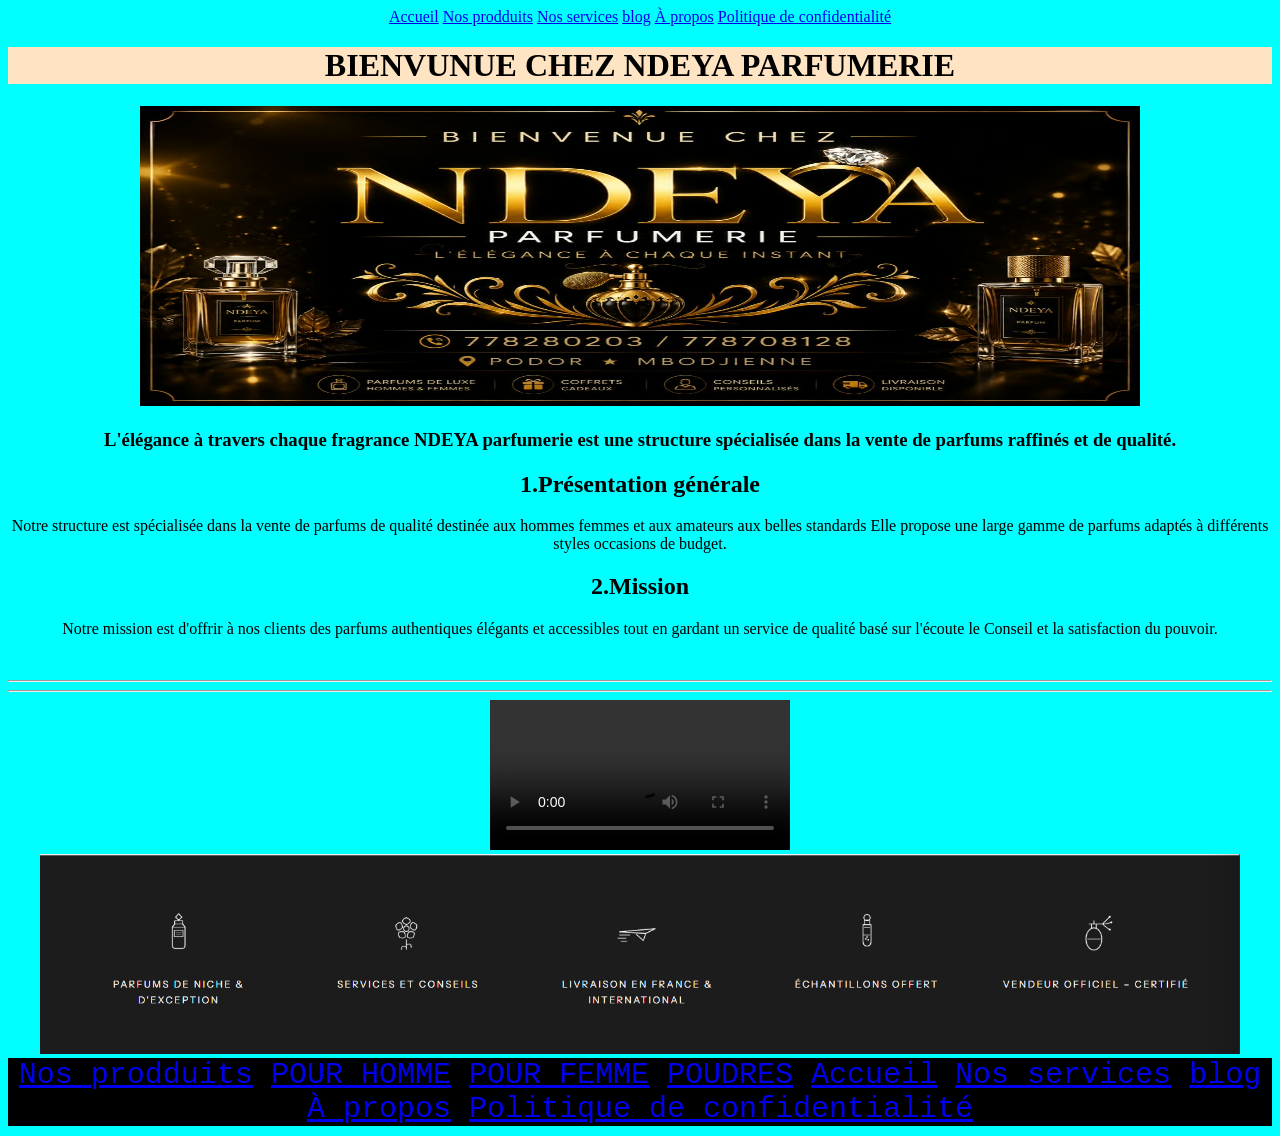
<file: Accueil.html>
<!DOCTYPE html>
<html lang="en">

<head>
    <meta charset="UTF-8">
    <meta name="viewport" content="width=device-width, initial-scale=1.0">
    <link rel="icon" type="image/x-icon" href="parfum.jpg" />
    <link rel="stylesheet" href="style.css">
    <title>Mon projet</title>
</head>

<body>
    <header>
        <nav>
            <a href="Accueil.html">Accueil</a>
            <a href="Nos prodduits.html">Nos prodduits</a>
            <a href="Nos services.html">Nos services</a>
            <a href="blog.html">blog</a>
            <a href=" À propos.html">À propos</a>
            <a href=" Politique de confidentialité.html">Politique de confidentialité</a>
        </nav>
    </header>
    <h1>BIENVUNUE CHEZ NDEYA PARFUMERIE</h1>
    <img src="profil.jpeg" width="1000 " height="300" />
    <h3> L'élégance à travers chaque fragrance NDEYA parfumerie est une structure spécialisée dans la vente de parfums
        raffinés et de qualité. </h3>
    <h2>1.Présentation générale </h2>
    <p> Notre structure est spécialisée dans la vente de parfums de
        qualité destinée aux hommes femmes et aux amateurs aux belles standards Elle propose une large gamme de
        parfums adaptés à différents styles occasions de budget. </p>
    <h2>2.Mission</h2>
    <p> Notre mission est d'offrir à nos clients des parfums authentiques élégants et accessibles tout en gardant un
        service de qualité basé sur l'écoute le Conseil et la satisfaction du pouvoir. </p></br>
    <hr>
    </hr>
    <hr>
    <video src="pfum (1).mp4" controls></video>
    </hr>


    <img src="barre.png" height="200" width="">
</body>
<footer>
    <nav>
        <a href="Nos prodduits.html">Nos prodduits</a>
        <a href="POUR HOMME.html">POUR HOMME</a>
        <a href="POUR femme.html">POUR FEMME</a>
        <a href="POUDRES.html">POUDRES</a>
        <a href="Accueil.html">Accueil</a>
        <a href="Nos services.html">Nos services</a>
        <a href="blog.html">blog</a>
        <a href=" À propos.html">À propos</a>
        <a href=" Politique de confidentialité.html">Politique de confidentialité</a>
    </nav>
</footer>

</html>
</file>
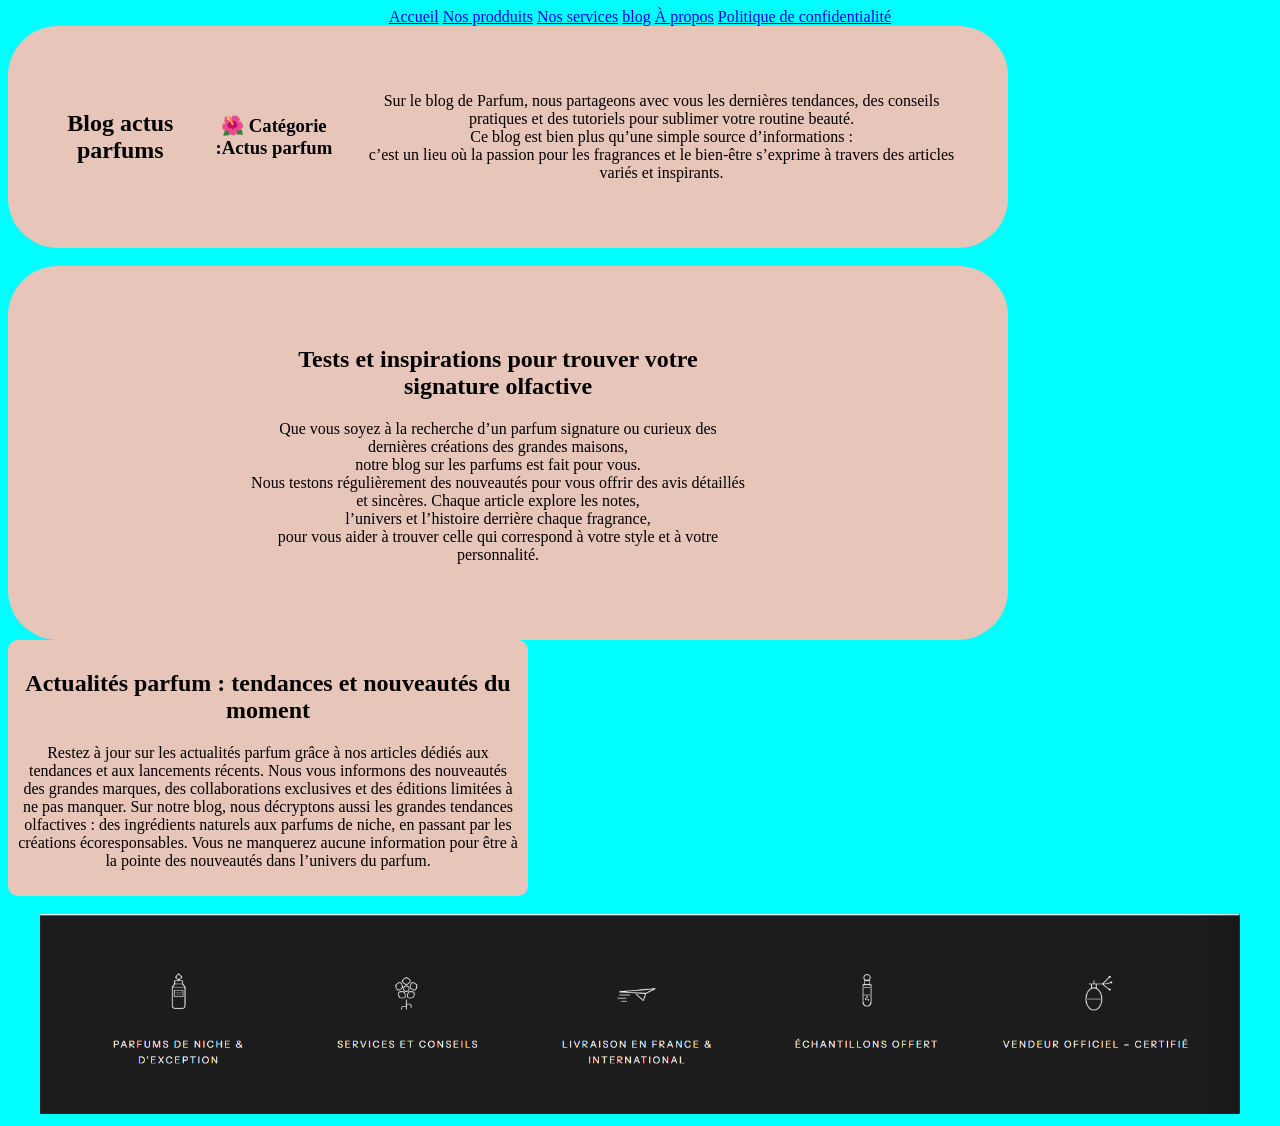
<file: blog.html>
<!DOCTYPE html>
<html lang="en">

<head>
    <meta charset="UTF-8">
    <meta name="viewport" content="width=device-width, initial-scale=1.0">
    <link rel="stylesheet" href="style.css">
    <title>Mon projet</title>
</head>

<body>
    <header>
        <nav>

            <a href="Accueil.html">Accueil</a>
            <a href="Nos prodduits.html">Nos prodduits</a>
            <a href="Nos services.html">Nos services</a>
            <a href="blog.html">blog</a>
            <a href=" À propos.html">À propos</a>
            <a href=" Politique de confidentialité.html">Politique de confidentialité</a>
        </nav>
    </header>
    <div class="bloc-containter">
        <div class="mon-bloc">

            <h2>Blog actus parfums</h2>
            <h3>🌺 Catégorie :Actus parfum </h3>
            <p>Sur le blog de Parfum, nous partageons avec vous les dernières tendances, des conseils pratiques et des
                tutoriels pour sublimer votre routine beauté.</br>Ce blog est bien plus qu’une simple source
                d’informations
                :</br> c’est un lieu où la passion pour les fragrances et le bien-être
                s’exprime à travers des articles variés et inspirants.</p>

        </div>
    </div>
    </br>
    <div class="bloc-container">
        <div class="bloc-test">
            <section>
                <h2>Tests et inspirations pour trouver votre signature olfactive</h2>
                <p>Que vous soyez à la recherche d’un parfum signature ou curieux des dernières créations des grandes
                    maisons,</br> notre blog sur les parfums est fait pour vous.</br> Nous testons régulièrement des
                    nouveautés pour
                    vous offrir des avis détaillés et sincères. Chaque article explore les notes,</br> l’univers et
                    l’histoire
                    derrière chaque fragrance,</br>
                    pour vous aider à trouver celle qui correspond à votre style et à votre personnalité.</p>
            </section>
        </div>
        </br>
    </div>
    <div class="container">
        <div class="bloc-test">
            <section>

                <h2>Actualités parfum : tendances et nouveautés du moment</h2>
                <p>Restez à jour sur les actualités parfum grâce à nos articles dédiés aux tendances
                    et aux lancements récents. Nous vous informons des nouveautés des grandes marques,
                    des collaborations exclusives et des éditions limitées à ne pas manquer.
                    Sur notre blog, nous décryptons aussi les grandes tendances olfactives :
                    des ingrédients naturels aux parfums de niche, en passant par les créations écoresponsables. Vous ne
                    manquerez aucune information
                    pour être à la pointe des nouveautés dans l’univers du parfum.</p>
            </section>
        </div>
    </div>
    </br>





    <img src="barre.png" height="200" width="">
</body>

</html>
</file>
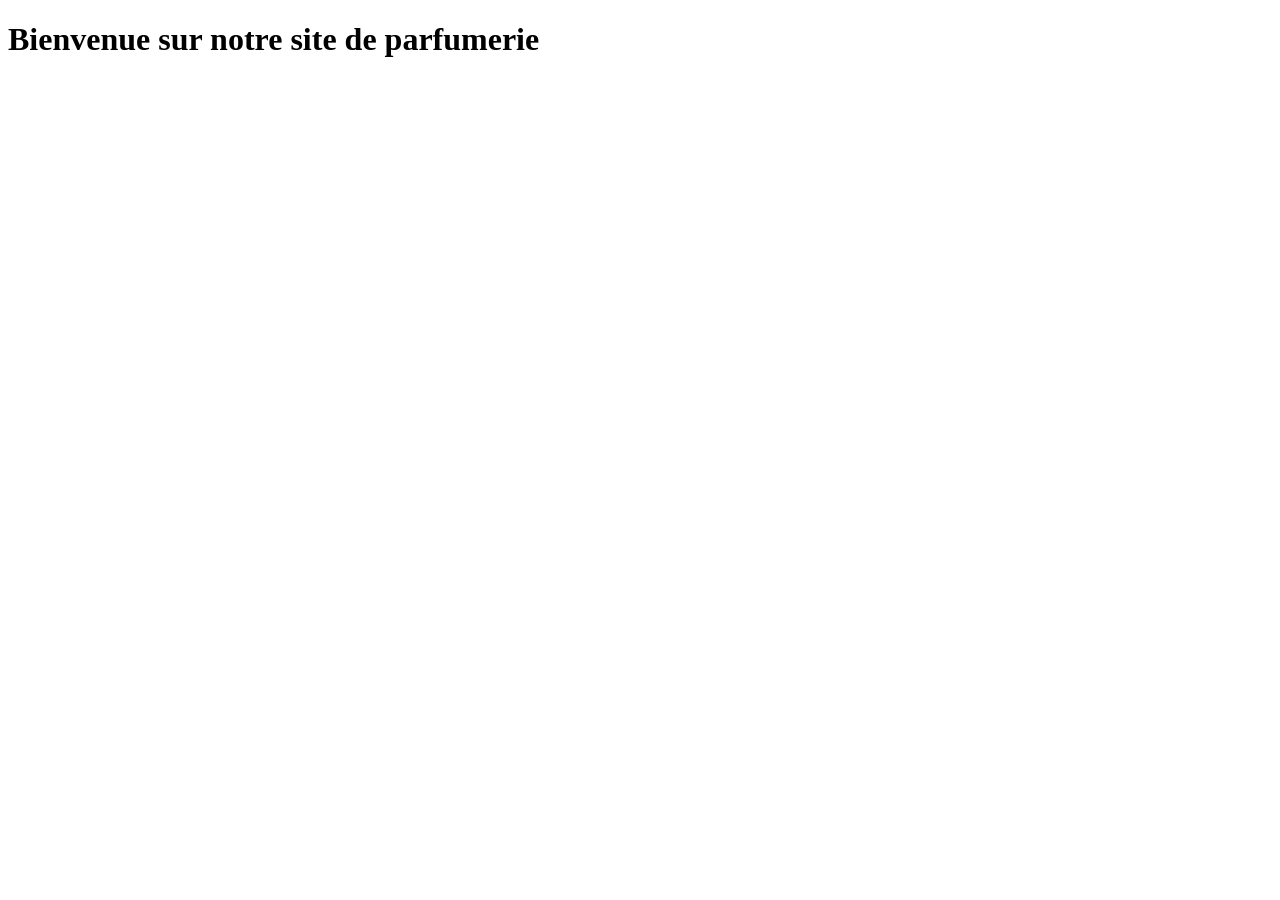
<file: file1.html>
<!DOCTYPE html>
<html lang="en">

<head>
    <meta charset="UTF-8">
    <meta name="viewport" content="width=device-width, initial-scale=1.0">
    <title>Document</title>
</head>

<body>
    <h1>Bienvenue sur notre site de parfumerie</h1>
</body>

</html>
</file>
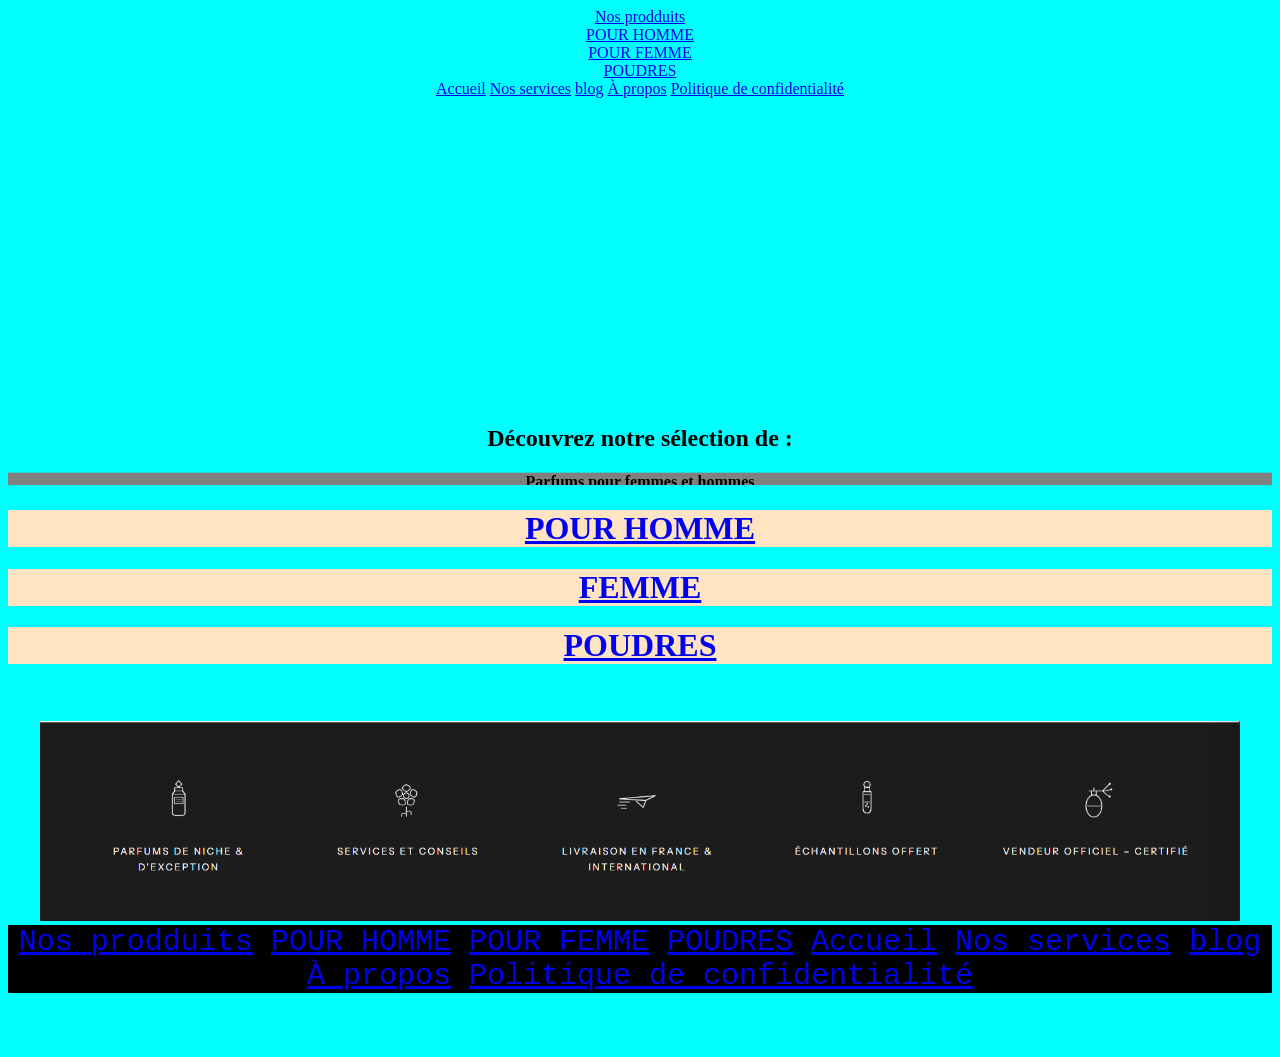
<file: Nos prodduits.html>
<!DOCTYPE html>
<html lang="en">

<head>
    <meta charset="UTF-8">
    <meta name="viewport" content="width=device-width, initial-scale=1.0">
    <link rel="icon" type="image/x-icon" href="parfum.jpg" />
    <link rel="stylesheet" href="style.css">
    <title>Mon projet</title>
</head>

<body>
    <header>
        <nav>
            <a href="Nos prodduits.html">Nos prodduits</br>
                <a href="POUR HOMME.html">POUR HOMME</a></br>
                <a href="POUR femme.html">POUR FEMME</a></br>
                <a href="POUDRES.html">POUDRES</a></br>
                <a href="Accueil.html">Accueil</a>
                <a href="Nos services.html">Nos services</a>
                <a href="blog.html">blog</a>
                <a href=" À propos.html">À propos</a>
                <a href=" Politique de confidentialité.html">Politique de confidentialité</a>
        </nav>
    </header>
    <marquee direction="up" text-align="center">
        <h2>Découvrez notre sélection de :</h2>
        <h4>Parfums pour femmes et hommes</h4>
        <h4>Fragrances élégantes et originales </h4>
        <h4>Parfums pour toutes les occasions</h4>
        <h4>Idées cadeaux et coffrets parfumés</h4>
        <h4>Pourquoi choisir NDEYA Parfumerie ?</h4>
        <h3>🌸 Des senteurs pour tous les goûts</h3>
        <h3>💎 Un service proche et personnalisé</h3>
        <h3>🎁 Des parfums parfaits pour offrir ou se faire plaisir</h3>
    </marquee>
    <header>
        <a href="POUR HOMME.html">
            <h1>POUR HOMME</h1>
        </a>
        <a href="POUR femme.html">
            <h1>FEMME</h1>
            <a href="POUDRES.html">
                <h1>POUDRES</h1>
            </a></br>
        </a></br>
    </header>







    <img src="barre.png" height="200" width="">
</body>
<footer>
    <nav>
        <a href="Nos prodduits.html">Nos prodduits</a>
        <a href="POUR HOMME.html">POUR HOMME</a>
        <a href="POUR femme.html">POUR FEMME</a>
        <a href="POUDRES.html">POUDRES</a>
        <a href="Accueil.html">Accueil</a>
        <a href="Nos services.html">Nos services</a>
        <a href="blog.html">blog</a>
        <a href=" À propos.html">À propos</a>
        <a href=" Politique de confidentialité.html">Politique de confidentialité</a>
    </nav>
</footer>
<hhr></hhr></br></br></br>

</html>
</file>
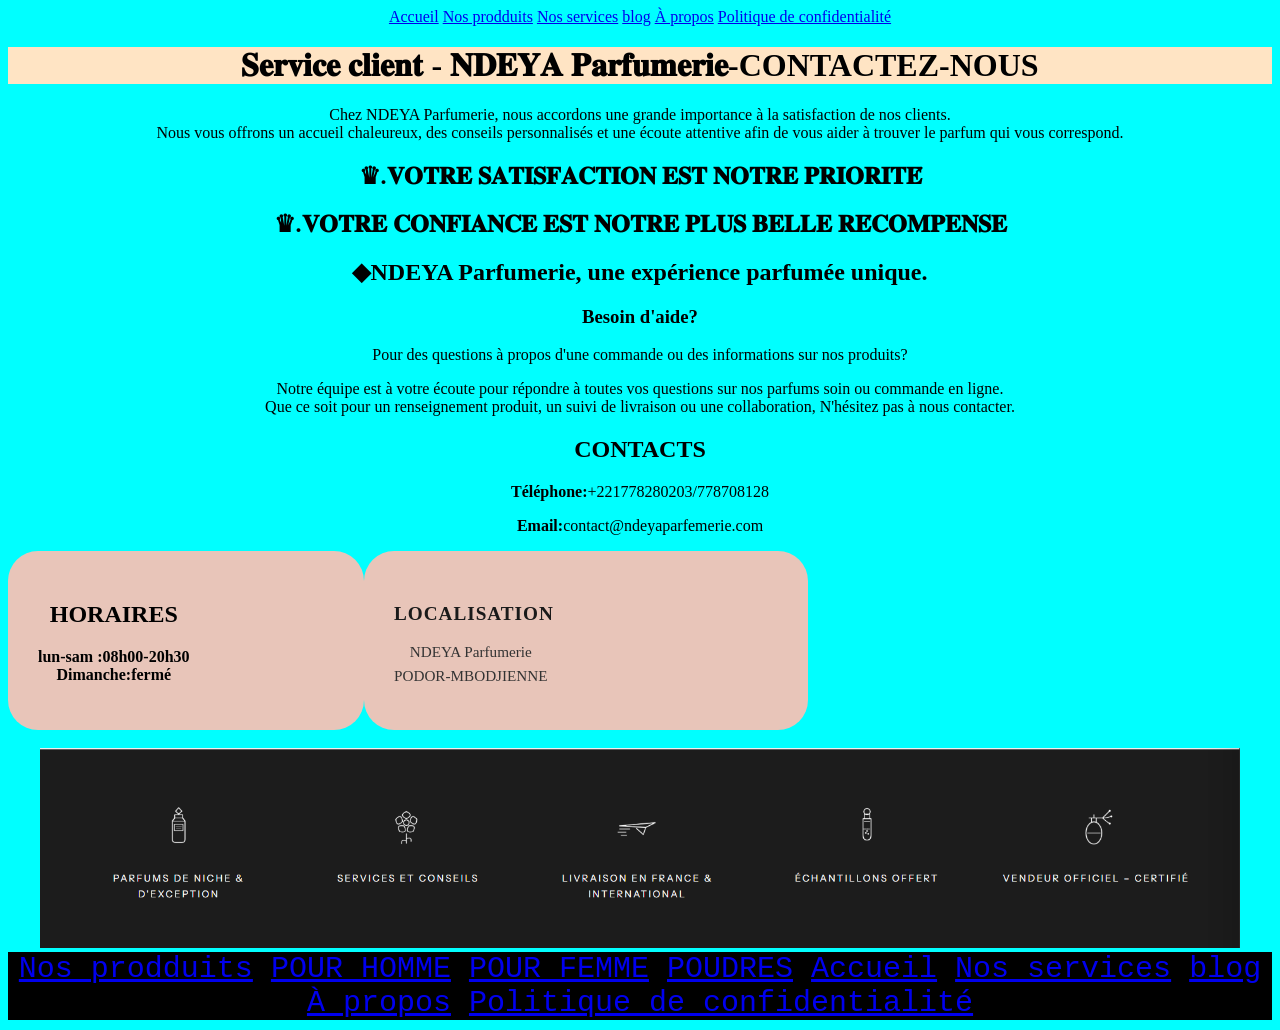
<file: Nos services.html>
<!DOCTYPE html>
<html lang="en">

<head>
    <meta charset="UTF-8">
    <meta name="viewport" content="width=device-width, initial-scale=1.0">
    <link rel="stylesheet" href="style.css">
    <title>Mon projet</title>
</head>

<body>
    <header>
        <nav>
            <a href="Accueil.html">Accueil</a>
            <a href="Nos prodduits.html">Nos prodduits</a>
            <a href="Nos services.html">Nos services</a>
            <a href="blog.html">blog</a>
            <a href=" À propos.html">À propos</a>
            <a href=" Politique de confidentialité.html">Politique de confidentialité</a>
        </nav>
    </header>
    <h1>𝐒𝐞𝐫𝐯𝐢𝐜𝐞 𝐜𝐥𝐢𝐞𝐧𝐭 - 𝐍𝐃𝐄𝐘𝐀 𝐏𝐚𝐫𝐟𝐮𝐦𝐞𝐫𝐢𝐞-CONTACTEZ-NOUS</h1>
    <P>Chez NDEYA Parfumerie, nous accordons une grande importance à la satisfaction de nos clients.</br> Nous vous
        offrons un
        accueil chaleureux, des conseils personnalisés et une écoute attentive afin de vous aider à trouver le parfum
        qui vous correspond.</P>
    <h2>♛.𝐕𝐎𝐓𝐑𝐄 𝐒𝐀𝐓𝐈𝐒𝐅𝐀𝐂𝐓𝐈𝐎𝐍 𝐄𝐒𝐓 𝐍𝐎𝐓𝐑𝐄 𝐏𝐑𝐈𝐎𝐑𝐈𝐓𝐄́</h2>
    <h2>♛.𝐕𝐎𝐓𝐑𝐄 𝐂𝐎𝐍𝐅𝐈𝐀𝐍𝐂𝐄 𝐄𝐒𝐓 𝐍𝐎𝐓𝐑𝐄 𝐏𝐋𝐔𝐒 𝐁𝐄𝐋𝐋𝐄 𝐑𝐄́𝐂𝐎𝐌𝐏𝐄𝐍𝐒𝐄</h2>
    <h2>◆NDEYA Parfumerie, une expérience parfumée unique.</h2>
    <h3>Besoin d'aide?</h3>
    <p> Pour des questions à propos d'une commande ou des informations sur nos produits?</p>
    <p> Notre équipe est à votre écoute pour répondre à toutes vos questions sur nos parfums soin ou commande en
        ligne.</br>
        Que ce soit pour un renseignement produit, un suivi de livraison ou une collaboration, N'hésitez pas à nous
        contacter.</p>


    <div class="contact">
        <div class="content">
            <div class="bloc-contact">
                <h2>CONTACTS</h2>
                <p><strong> Téléphone:</strong>+221778280203/778708128</p>
                <p><strong> Email:</strong>contact@ndeyaparfemerie.com</p>
            </div>
        </div>
    </div>

    <div class="container">
        <div class="card">
            <div class="card-horaires">
                <h2>HORAIRES</h2>
                <p><b>lun-sam :08h00-20h30</br>Dimanche:fermé</b> </p>
            </div>
        </div>

        <div class="container">
            <div class="card">
                <div class="card-content">
                    <h2>LOCALISATION</h2>
                    <p>NDEYA Parfumerie</br> PODOR-MBODJIENNE</p>
                </div>
            </div>
        </div>
    </div></br>

    <img src="barre.png" height="200" width="">
</body>
<footer>
    <nav>
        <a href="Nos prodduits.html">Nos prodduits</a>
        <a href="POUR HOMME.html">POUR HOMME</a>
        <a href="POUR femme.html">POUR FEMME</a>
        <a href="POUDRES.html">POUDRES</a>
        <a href="Accueil.html">Accueil</a>
        <a href="Nos services.html">Nos services</a>
        <a href="blog.html">blog</a>
        <a href=" À propos.html">À propos</a>
        <a href=" Politique de confidentialité.html">Politique de confidentialité</a>
    </nav>
</footer>

</html>
</file>
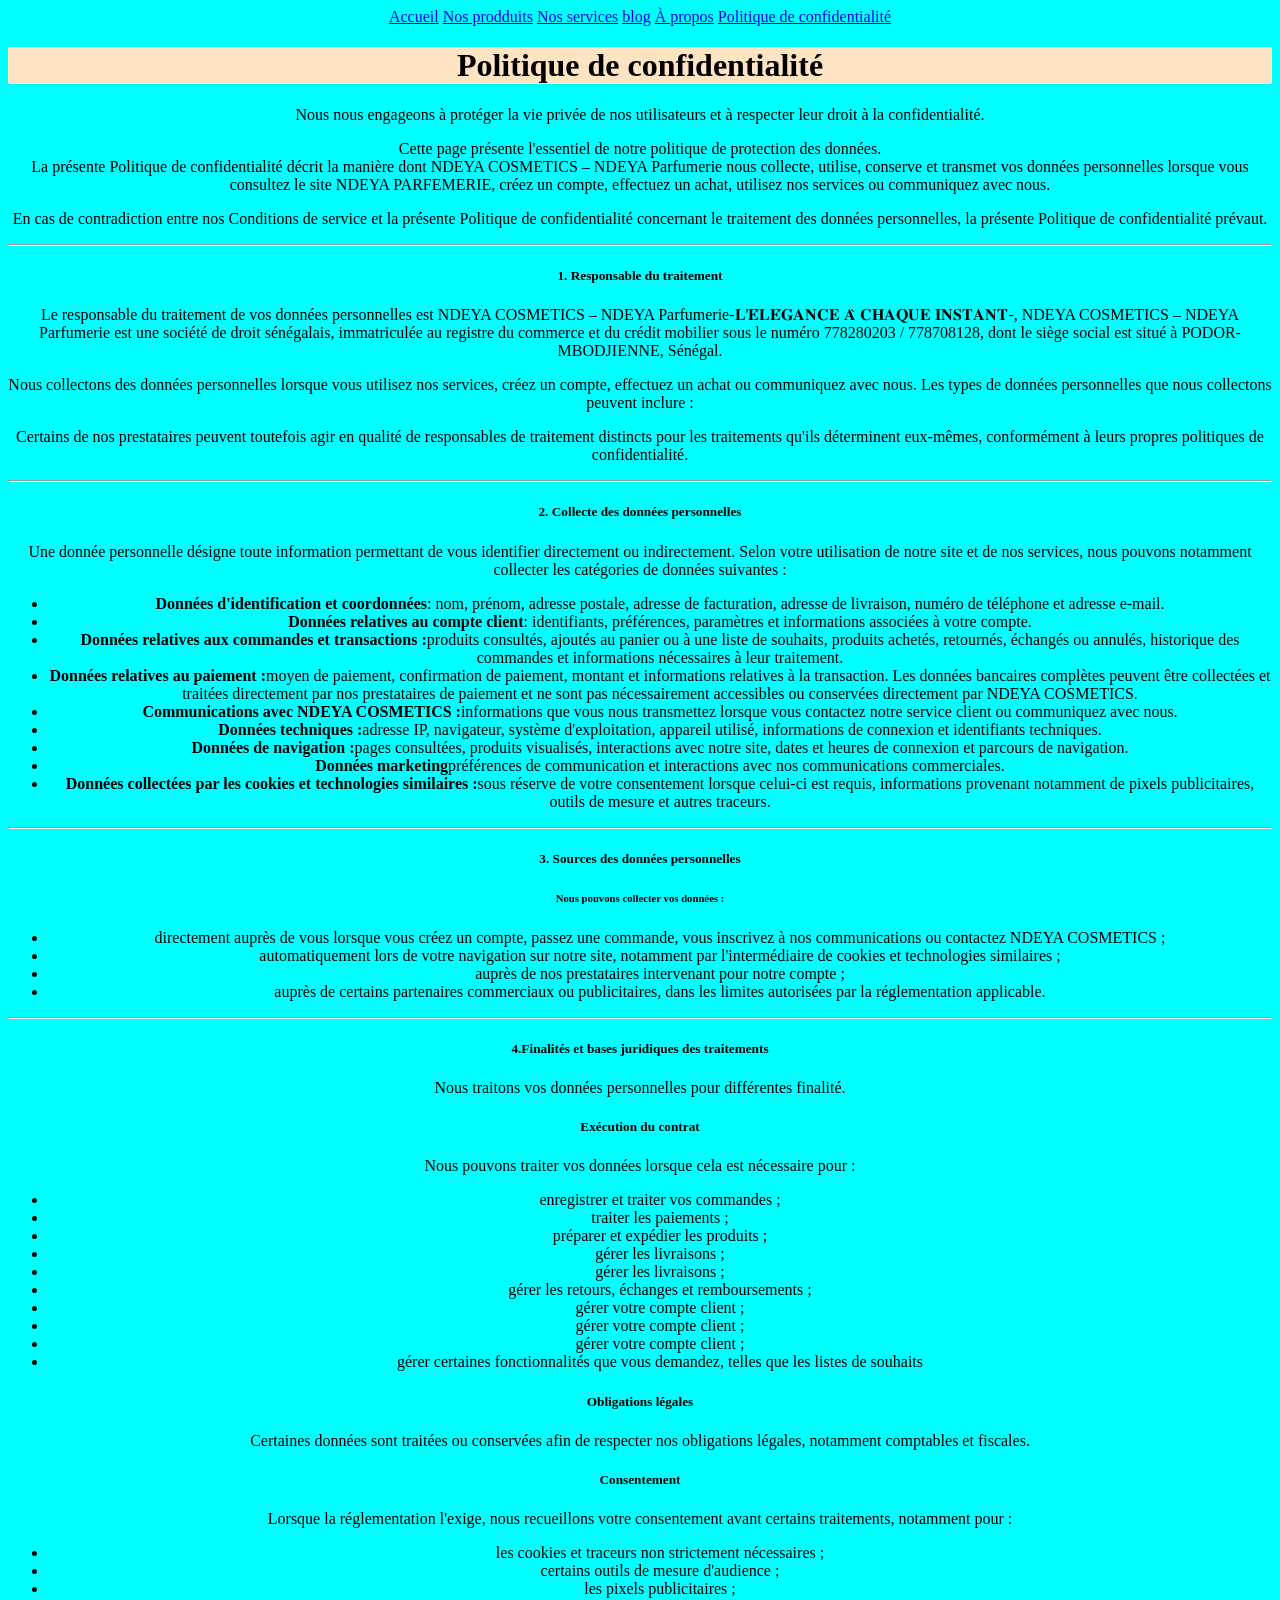
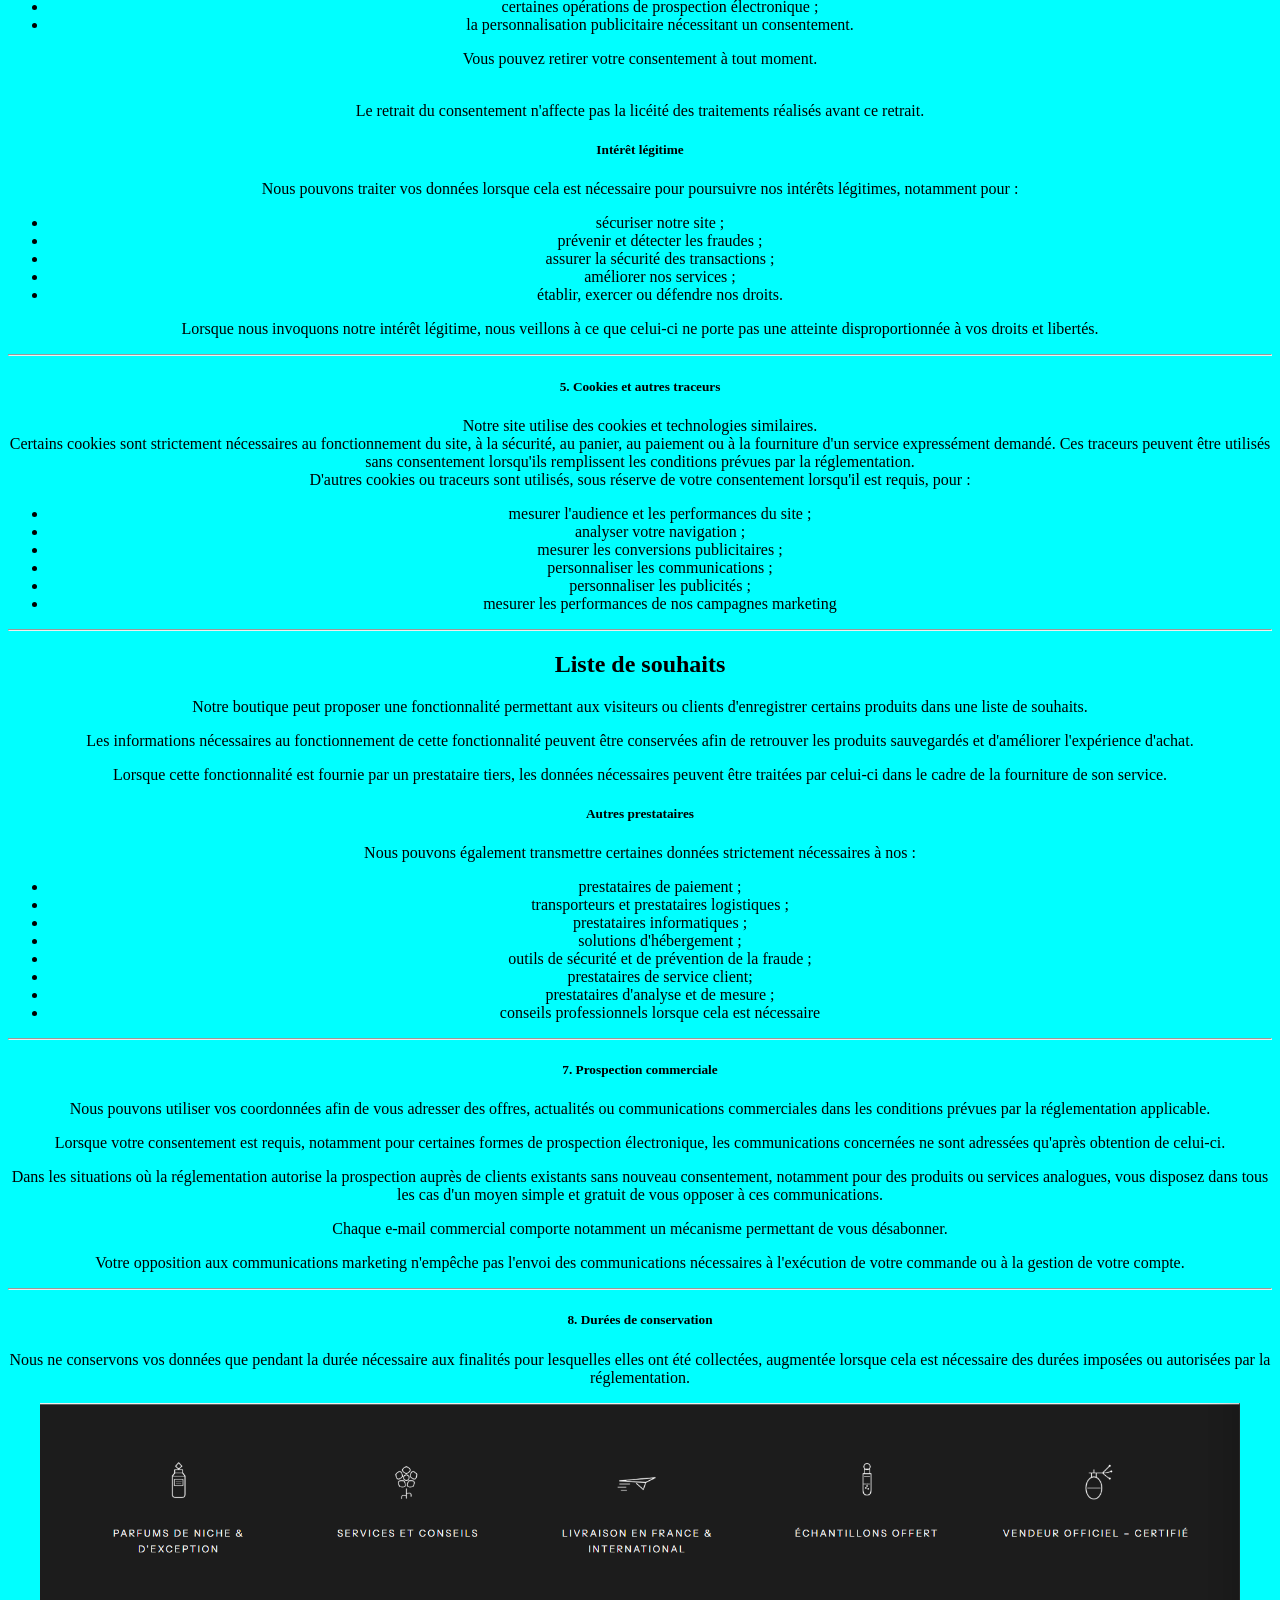
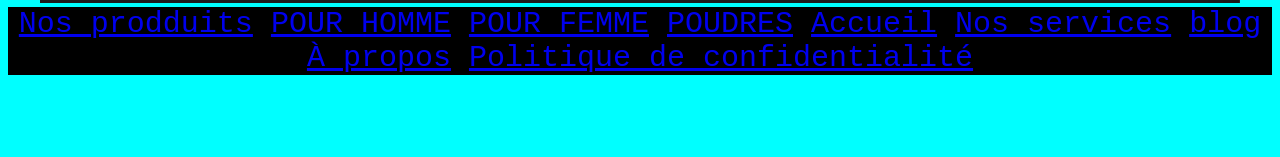
<file: Politique de confidentialité.html>
<!DOCTYPE html>
<html lang="en">

<head>
    <meta charset="UTF-8">
    <meta name="viewport" content="width=device-width, initial-scale=1.0">
    <link rel="stylesheet" href="style.css">
    <title>Mon projet</title>
</head>

<body>
    <header>
        <nav>

            <a href="Accueil.html">Accueil</a>
            <a href="Nos prodduits.html">Nos prodduits</a>
            <a href="Nos services.html">Nos services</a>
            <a href="blog.html">blog</a>
            <a href=" À propos.html">À propos</a>
            <a href=" Politique de confidentialité.html">Politique de confidentialité</a>
        </nav>
    </header>
    <h1>Politique de confidentialité</h1>
    <p>Nous nous engageons à protéger la vie privée de nos utilisateurs et à respecter leur droit à la confidentialité.
    </p>
    <p>Cette page présente l'essentiel de notre politique de protection des données.</br>
        La présente Politique de confidentialité décrit la manière dont NDEYA COSMETICS – NDEYA Parfumerie
        nous collecte, utilise, conserve et transmet vos données personnelles lorsque vous
        consultez le site NDEYA PARFEMERIE, créez un compte, effectuez un achat, utilisez nos services ou communiquez
        avec nous.</p>
    <P>En cas de contradiction entre nos Conditions de service et la présente Politique de confidentialité concernant le
        traitement des données personnelles, la présente Politique de confidentialité prévaut.</P>
    <hr>
    <h5>1. Responsable du traitement</h5>
    <p>Le responsable du traitement de vos données personnelles est NDEYA COSMETICS – NDEYA
        Parfumerie-𝐋'𝐄́𝐋𝐄́𝐆𝐀𝐍𝐂𝐄 𝐀̀ 𝐂𝐇𝐀𝐐𝐔𝐄 𝐈𝐍𝐒𝐓𝐀𝐍𝐓-,
        NDEYA COSMETICS – NDEYA Parfumerie est une société de droit sénégalais, immatriculée au registre du commerce et
        du crédit mobilier sous le numéro 778280203 / 778708128, dont le siège social est situé à PODOR-MBODJIENNE,
        Sénégal.</p>
    <p>Nous collectons des données personnelles lorsque vous utilisez nos services, créez un compte, effectuez un achat
        ou communiquez avec nous. Les types de données personnelles que nous collectons peuvent inclure :</p>
    <p>Certains de nos prestataires peuvent toutefois agir en qualité de responsables de traitement distincts pour les
        traitements qu'ils déterminent eux-mêmes, conformément à leurs propres politiques de confidentialité.</p>
    </hr>
    <hr>
    <h5>2. Collecte des données personnelles</h5>
    <p>Une donnée personnelle désigne toute information permettant de vous identifier directement ou indirectement.

        Selon votre utilisation de notre site et de nos services, nous pouvons notamment collecter les catégories de
        données
        suivantes :</p>
    <ul>
        <li><b>Données d'identification et coordonnées</b>:
            nom, prénom, adresse postale, adresse de facturation, adresse de livraison, numéro de téléphone et adresse
            e-mail.
        </li>
        <li><b>Données relatives au compte client</b>: identifiants, préférences, paramètres et informations
            associées à votre compte.</li>
        <li><b>Données relatives aux commandes et transactions :</b>produits consultés, ajoutés au panier ou à une liste
            de souhaits, produits achetés, retournés, échangés ou annulés,
            historique des commandes et informations nécessaires à leur traitement.
        </li>
        <li><b>Données relatives au paiement :</b>moyen de paiement, confirmation de paiement, montant et informations
            relatives à la transaction. Les données bancaires
            complètes peuvent être collectées et traitées directement par nos prestataires de paiement et ne sont pas
            nécessairement
            accessibles ou conservées directement par NDEYA COSMETICS.</li>
        <li><b>Communications avec NDEYA COSMETICS :</b>informations que vous nous transmettez lorsque vous contactez
            notre service client ou communiquez avec nous.</li>
        <li><b>Données techniques :</b>adresse IP, navigateur, système d'exploitation, appareil utilisé, informations de
            connexion et identifiants techniques.</li>
        <li><b>Données de navigation :</b>pages consultées, produits visualisés, interactions avec notre site, dates et
            heures de connexion et parcours de
            navigation.</li>
        <li><b>Données marketing</b>préférences de communication et interactions avec nos communications commerciales.
        </li>
        <li><b>Données collectées par les cookies et technologies similaires :</b>sous réserve de votre consentement
            lorsque celui-ci est requis, informations provenant notamment de pixels
            publicitaires, outils de mesure et autres traceurs.</li>
        </hr>
    </ul>
    <hr>
    <h5>3. Sources des données personnelles</h5>
    <h6>Nous pouvons collecter vos données :</h6>
    <ul>
        <li>directement auprès de vous lorsque vous créez un compte, passez une commande, vous inscrivez à nos
            communications ou
            contactez NDEYA COSMETICS ;</li>
        <li>automatiquement lors de votre navigation sur notre site, notamment par l'intermédiaire de cookies et
            technologies
            similaires ;</li>
        <li>auprès de nos prestataires intervenant pour notre compte ;</li>
        <li>auprès de certains partenaires commerciaux ou publicitaires, dans les limites autorisées par la
            réglementation
            applicable.</li>
    </ul>
    </hr>
    <hr>
    <h5>4.Finalités et bases juridiques des traitements</h5>
    <p>Nous traitons vos données personnelles pour différentes finalité.</p>
    <h5>Exécution du contrat</h5>
    <p>Nous pouvons traiter vos données lorsque cela est nécessaire pour :</p>
    <ul>
        <li>enregistrer et traiter vos commandes ;</li>
        <li>traiter les paiements ;</li>
        <li>préparer et expédier les produits ;</li>
        <li>gérer les livraisons ;</li>
        <li>gérer les livraisons ;</li>
        <li>gérer les retours, échanges et remboursements ;</li>
        <li>gérer votre compte client ;</li>
        <li>gérer votre compte client ;</li>
        <li>gérer votre compte client ;</li>
        <li>gérer certaines fonctionnalités que vous demandez, telles que les listes de souhaits</li>
    </ul>

    <h5>Obligations légales </h5>
    <p>Certaines données sont traitées ou conservées afin de respecter nos obligations légales, notamment comptables et
        fiscales.</p>
    <h5>Consentement</h5>
    <p>Lorsque la réglementation l'exige, nous recueillons votre consentement avant certains traitements, notamment pour
        :</p>
    <ul>
        <li>les cookies et traceurs non strictement nécessaires ;</li>
        <li>certains outils de mesure d'audience ;</li>
        <li>les pixels publicitaires ;</li>
        <li>certaines opérations de prospection électronique ;</li>
        <li>la personnalisation publicitaire nécessitant un consentement.</li>
    </ul>
    <p>Vous pouvez retirer votre consentement à tout moment.</p></br>
    Le retrait du consentement n'affecte pas la licéité des traitements réalisés avant ce retrait.</p>
    <h5>Intérêt légitime</h5>
    <p>Nous pouvons traiter vos données lorsque cela est nécessaire pour poursuivre nos intérêts légitimes, notamment
        pour :</p>
    <ul>
        <li>sécuriser notre site ;</li>
        <li> prévenir et détecter les fraudes ;</li>
        <li>assurer la sécurité des transactions ;</li>
        <li>améliorer nos services ;</li>
        <li> établir, exercer ou défendre nos droits.</li>
    </ul>
    <p>Lorsque nous invoquons notre intérêt légitime, nous veillons à ce que celui-ci ne porte pas une atteinte
        disproportionnée à vos droits et libertés.</p>
    <hr>
    <h5>5. Cookies et autres traceurs</h5>
    <p>Notre site utilise des cookies et technologies similaires.</br>
        Certains cookies sont strictement nécessaires au fonctionnement du site, à la sécurité, au panier, au paiement
        ou à la
        fourniture d'un service expressément demandé. Ces traceurs peuvent être utilisés sans consentement lorsqu'ils
        remplissent les conditions prévues par la réglementation.</br>
        D'autres cookies ou traceurs sont utilisés, sous réserve de votre consentement lorsqu'il est requis, pour :</p>
    <ul>
        <li>mesurer l'audience et les performances du site ;</li>
        <li>analyser votre navigation ;</li>
        <li>mesurer les conversions publicitaires ;</li>
        <li>personnaliser les communications ;</li>
        <li>personnaliser les publicités ;</li>
        <li>mesurer les performances de nos campagnes marketing</li>
    </ul>
    </hr>
    <hr>
    <h2>Liste de souhaits</h2>
    <p>Notre boutique peut proposer une fonctionnalité permettant aux visiteurs ou clients d'enregistrer certains
        produits dans
        une liste de souhaits.</p>
    <p>Les informations nécessaires au fonctionnement de cette fonctionnalité peuvent être conservées afin de retrouver
        les
        produits sauvegardés et d'améliorer l'expérience d'achat.</p>
    <p> Lorsque cette fonctionnalité est fournie par un prestataire tiers, les données nécessaires peuvent être traitées
        par celui-ci dans le cadre de la fourniture de son service.</p>
    <h5>Autres prestataires</h5>
    <p>Nous pouvons également transmettre certaines données strictement nécessaires à nos :</p>
    <ul>
        <li>prestataires de paiement ; </li>
        <li>transporteurs et prestataires logistiques ;</li>
        <li>prestataires informatiques ;</li>
        <li>solutions d'hébergement ;</li>
        <li>outils de sécurité et de prévention de la fraude ;</li>
        <li>prestataires de service client;</li>
        <li>prestataires d'analyse et de mesure ; </li>
        <li>conseils professionnels lorsque cela est nécessaire</li>
    </ul>
    </hr>
    <hr>
    <h5>7. Prospection commerciale</h5>
    <p>Nous pouvons utiliser vos coordonnées afin de vous adresser des offres, actualités ou communications commerciales
        dans les conditions prévues par la réglementation applicable.</p>
    <p>Lorsque votre consentement est requis, notamment pour certaines formes de prospection électronique, les
        communications concernées ne sont adressées qu'après obtention de celui-ci.</p>
    <p>Dans les situations où la réglementation autorise la prospection auprès de clients existants sans nouveau
        consentement, notamment pour des produits ou services analogues, vous disposez dans tous les cas d'un moyen
        simple et gratuit de vous opposer à ces communications.</p>
    <p>Chaque e-mail commercial comporte notamment un mécanisme permettant de vous désabonner.</p>
    <p>Votre opposition aux communications marketing n'empêche pas l'envoi des communications nécessaires à l'exécution
        de votre commande ou à la gestion de votre compte.</p>
    </hr>
    <hr>
    <h5>8. Durées de conservation</h5>
    <p>Nous ne conservons vos données que pendant la durée nécessaire aux finalités pour lesquelles elles ont été
        collectées, augmentée lorsque cela est nécessaire des durées imposées ou autorisées par la réglementation.</p>

    </hr>
    <img src="barre.png" height="200" width="">
</body>
<footer>
    <nav>
        <a href="Nos prodduits.html">Nos prodduits</a>
        <a href="POUR HOMME.html">POUR HOMME</a>
        <a href="POUR femme.html">POUR FEMME</a>
        <a href="POUDRES.html">POUDRES</a>
        <a href="Accueil.html">Accueil</a>
        <a href="Nos services.html">Nos services</a>
        <a href="blog.html">blog</a>
        <a href=" À propos.html">À propos</a>
        <a href=" Politique de confidentialité.html">Politique de confidentialité</a>
    </nav>
</footer>
</br></br></br></br>

</html>
</file>
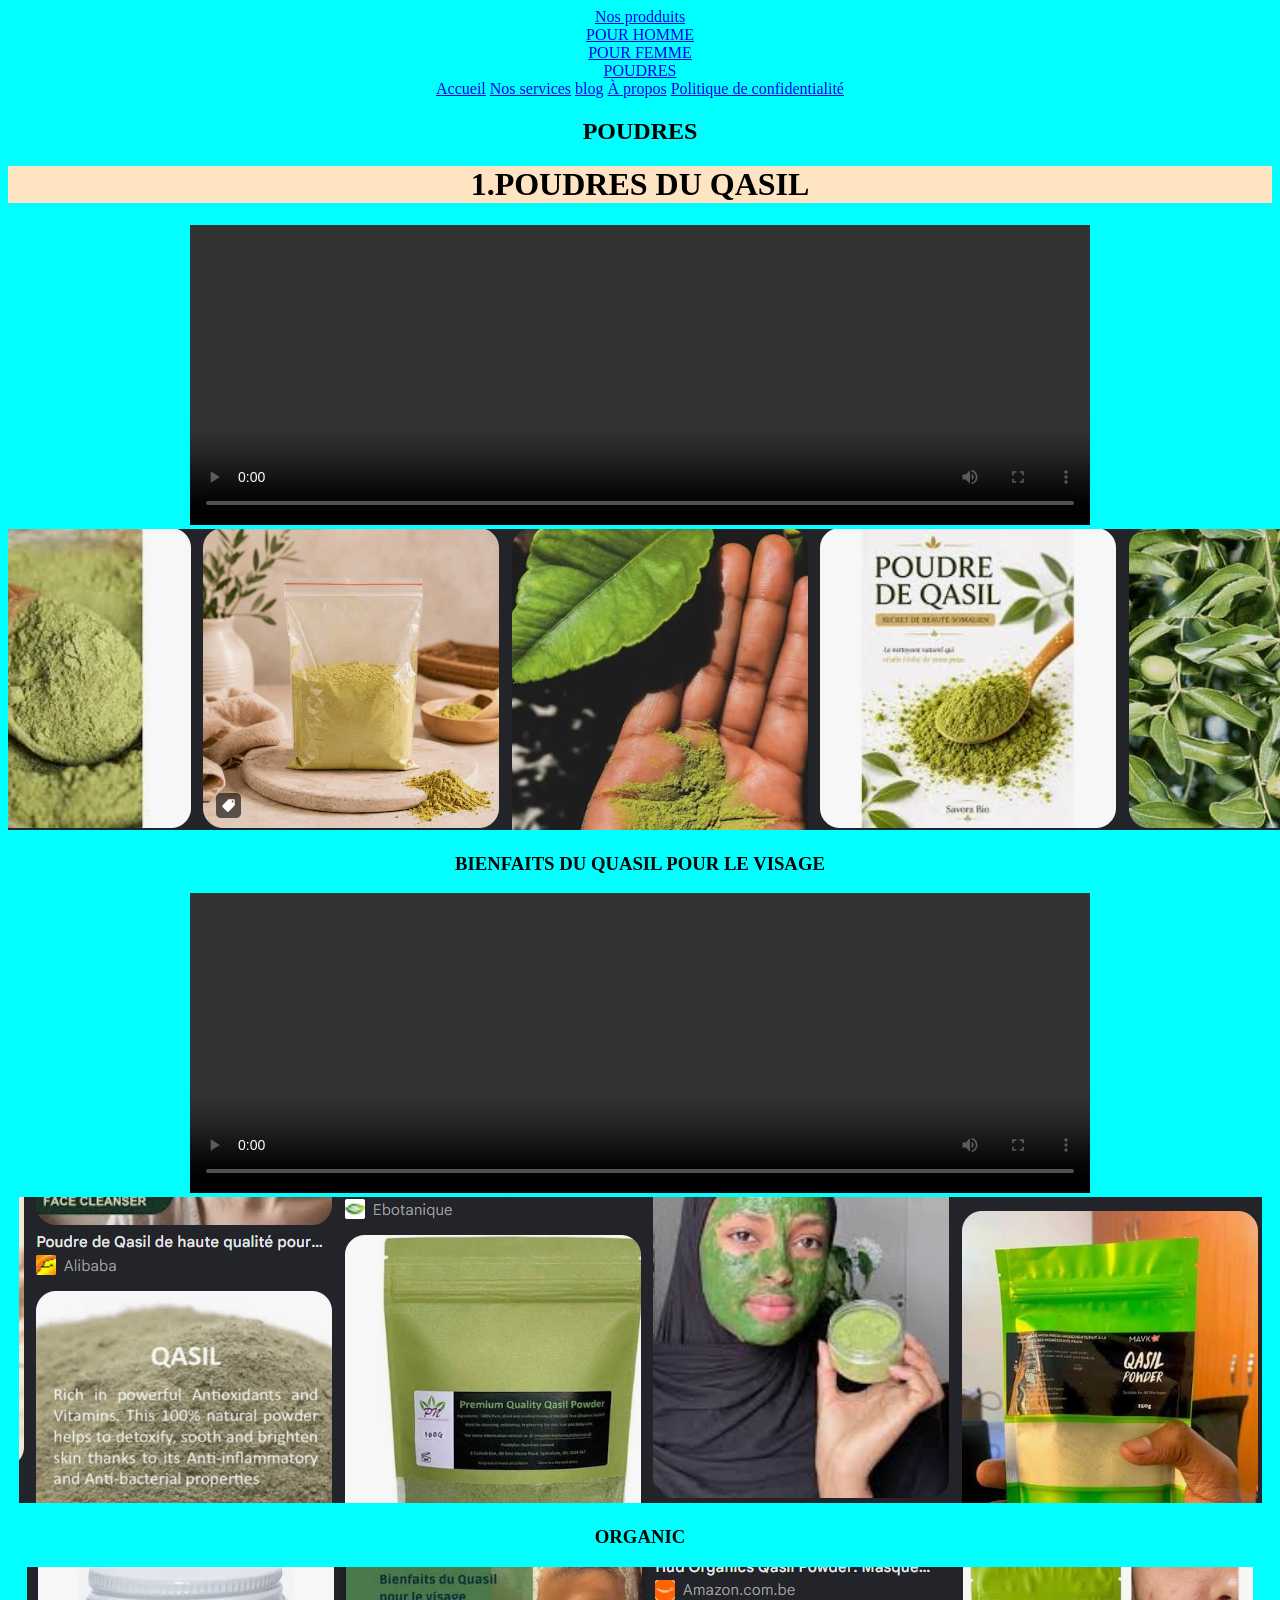
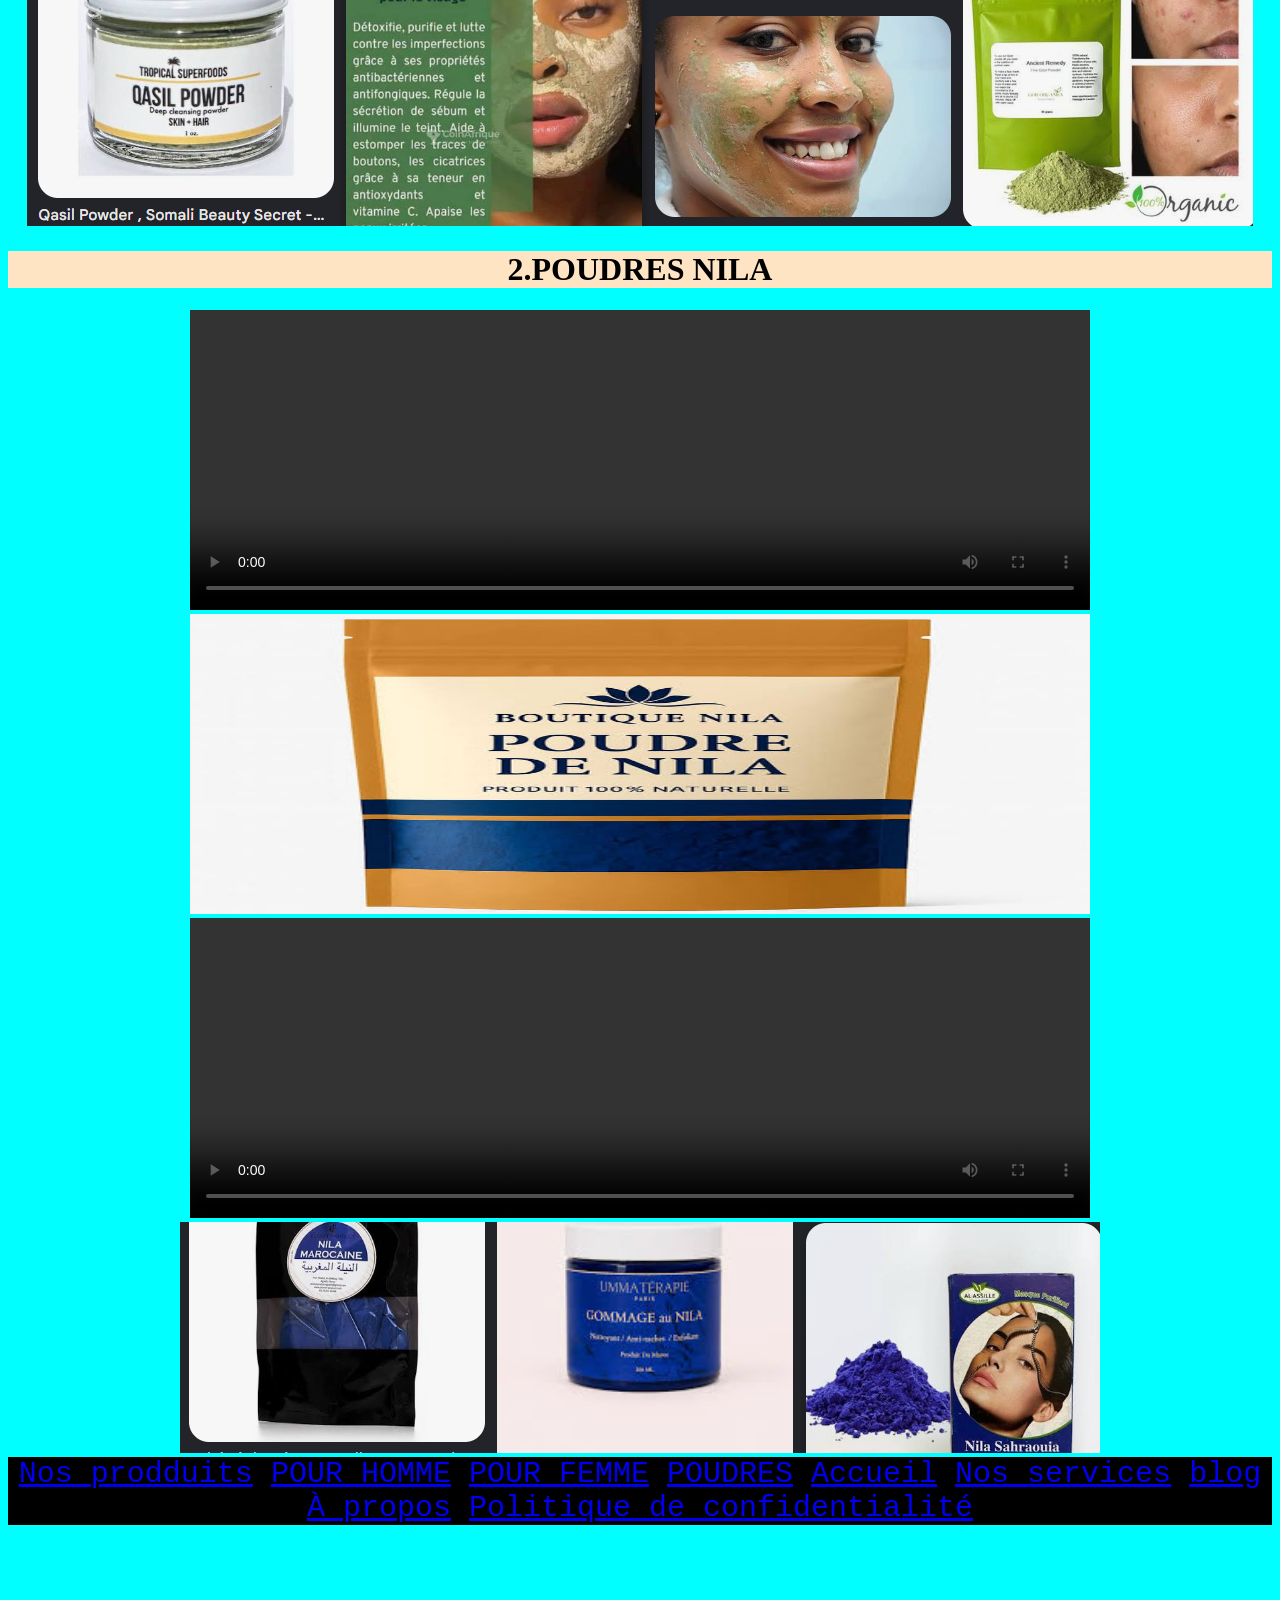
<file: POUDRES.html>
<!DOCTYPE html>
<html lang="en">

<head>
    <meta charset="UTF-8">
    <meta name="viewport" content="width=device-width, initial-scale=1.0">
    <link rel="icon" type="image/x-icon" href="parfum.jpg" />
    <link rel="stylesheet" href="style.css">
    <title>Mon projet</title>
</head>

<body>
    <header>
        <nav>
            <a href="Nos prodduits.html">Nos prodduits</br>
                <a href="POUR HOMME.html">POUR HOMME</a></br>
                <a href="POUR femme.html">POUR FEMME</a></br>
                <a href="POUDRES.html">POUDRES</a></br>
                <a href="Accueil.html">Accueil</a>
                <a href="Nos services.html">Nos services</a>
                <a href="blog.html">blog</a>
                <a href=" À propos.html">À propos</a>
                <a href=" Politique de confidentialité.html">Politique de confidentialité</a>
        </nav>
    </header>
    <h2>POUDRES</h2>
    <h1>1.POUDRES DU QASIL</h1>
    <video src="VPQ2.mp4" controls width="900" height="300"></video>
    <img src="q1.png"></br>
    <h3>BIENFAITS DU QUASIL POUR LE VISAGE</h3>
    <video src="VQ1.mp4" controls width="900" height="300"></video>
    <img src="q2.png"></br>
    <H3>ORGANIC</H3>
    <img src="q3.png"></br>
    <h1>2.POUDRES NILA</h1>
    <video src="POUDRE DE NILA.mp4" controls width="900px" height="300"></video>
    <img src="images (5).jpg" width="900" height="300">
    <video src="nila.mp4" controls width="900" height="300"></video>
    <img src="Nila1.png">


</body>
<footer>
    <nav>
        <a href="Nos prodduits.html">Nos prodduits</a>
        <a href="POUR HOMME.html">POUR HOMME</a>
        <a href="POUR femme.html">POUR FEMME</a>
        <a href="POUDRES.html">POUDRES</a>
        <a href="Accueil.html">Accueil</a>
        <a href="Nos services.html">Nos services</a>
        <a href="blog.html">blog</a>
        <a href=" À propos.html">À propos</a>
        <a href=" Politique de confidentialité.html">Politique de confidentialité</a>
    </nav>
</footer></br></br></br></br></br>

</html>
</file>
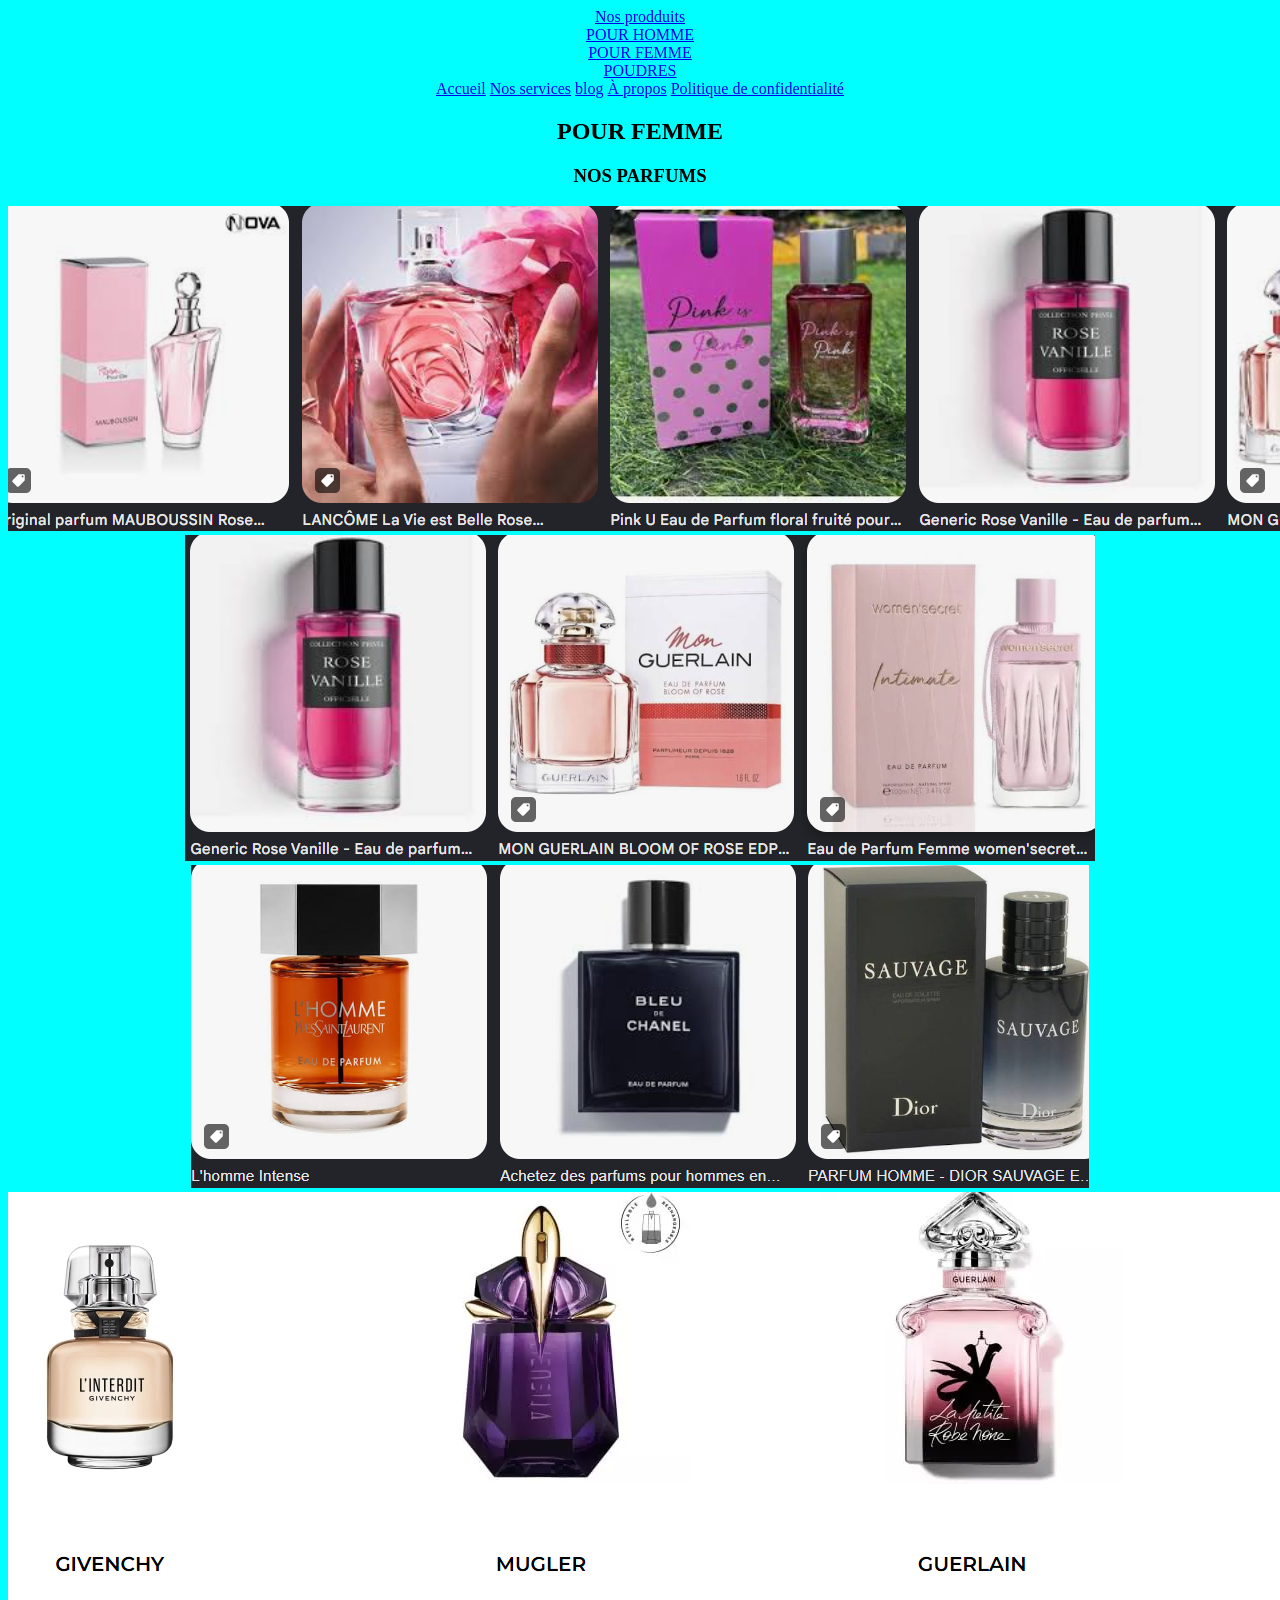
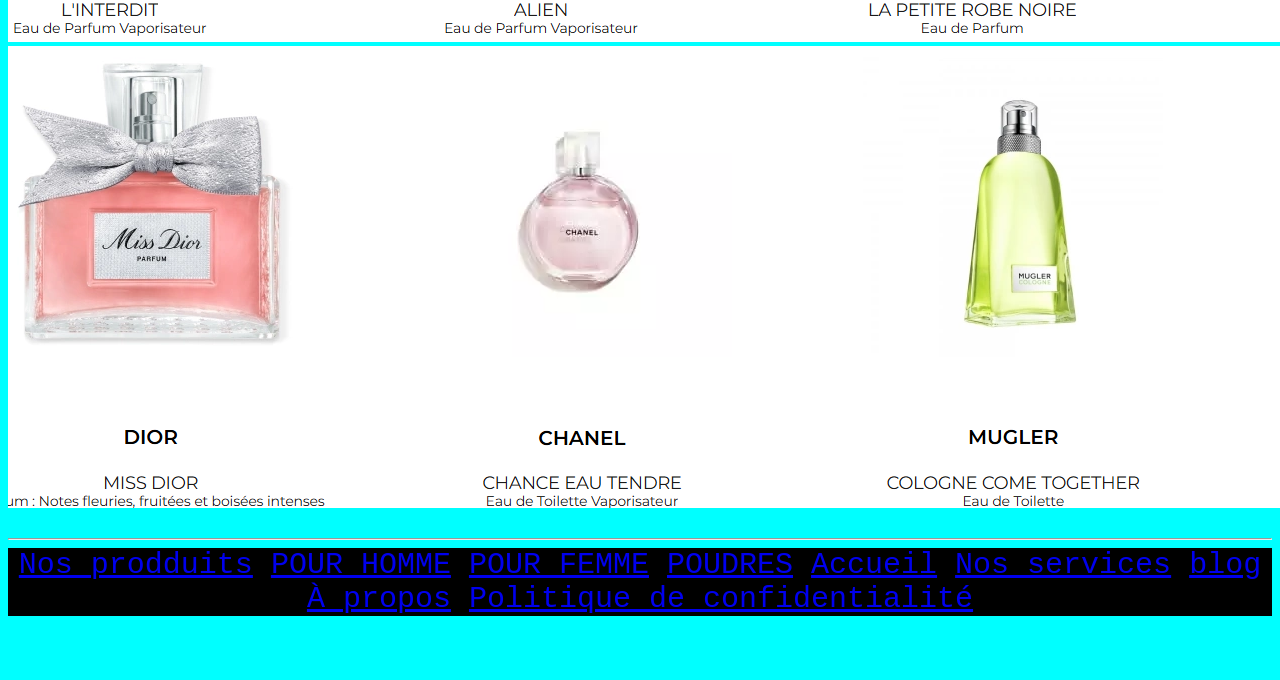
<file: POUR FEMME.html>
<!DOCTYPE html>
<html lang="en">

<head>
    <meta charset="UTF-8">
    <meta name="viewport" content="width=device-width, initial-scale=1.0">
    <link rel="icon" type="image/x-icon" href="parfum.jpg" />
    <link rel="stylesheet" href="style.css">
    <title>Mon projet</title>
</head>

<body>
    <header>
        <nav>
            <a href="Nos prodduits.html">Nos prodduits</br>
                <a href="POUR HOMME.html">POUR HOMME</a></br>
                <a href="POUR femme.html">POUR FEMME</a></br>
                <a href="POUDRES.html">POUDRES</a></br>
                <a href="Accueil.html">Accueil</a>
                <a href="Nos services.html">Nos services</a>
                <a href="blog.html">blog</a>
                <a href=" À propos.html">À propos</a>
                <a href=" Politique de confidentialité.html">Politique de confidentialité</a>
        </nav>
    </header>
    <h2>POUR FEMME</h2>
    <h3>NOS PARFUMS</h3>
    <img src="FF  (1).png"></br>
    <img src="FF  (2).png"></br>
    <img src="FF  (3).png"></br>
    <img src="FF  (4).png"></br>
    <img src="FF  (5).png"></br></br>
    <hr>
    </hr>
</body>
<footer>
    <nav>
        <a href="Nos prodduits.html">Nos prodduits</a>
        <a href="POUR HOMME.html">POUR HOMME</a>
        <a href="POUR femme.html">POUR FEMME</a>
        <a href="POUDRES.html">POUDRES</a>
        <a href="Accueil.html">Accueil</a>
        <a href="Nos services.html">Nos services</a>
        <a href="blog.html">blog</a>
        <a href=" À propos.html">À propos</a>
        <a href=" Politique de confidentialité.html">Politique de confidentialité</a>
    </nav>
</footer></br></br></br></hr>

</html>
</file>
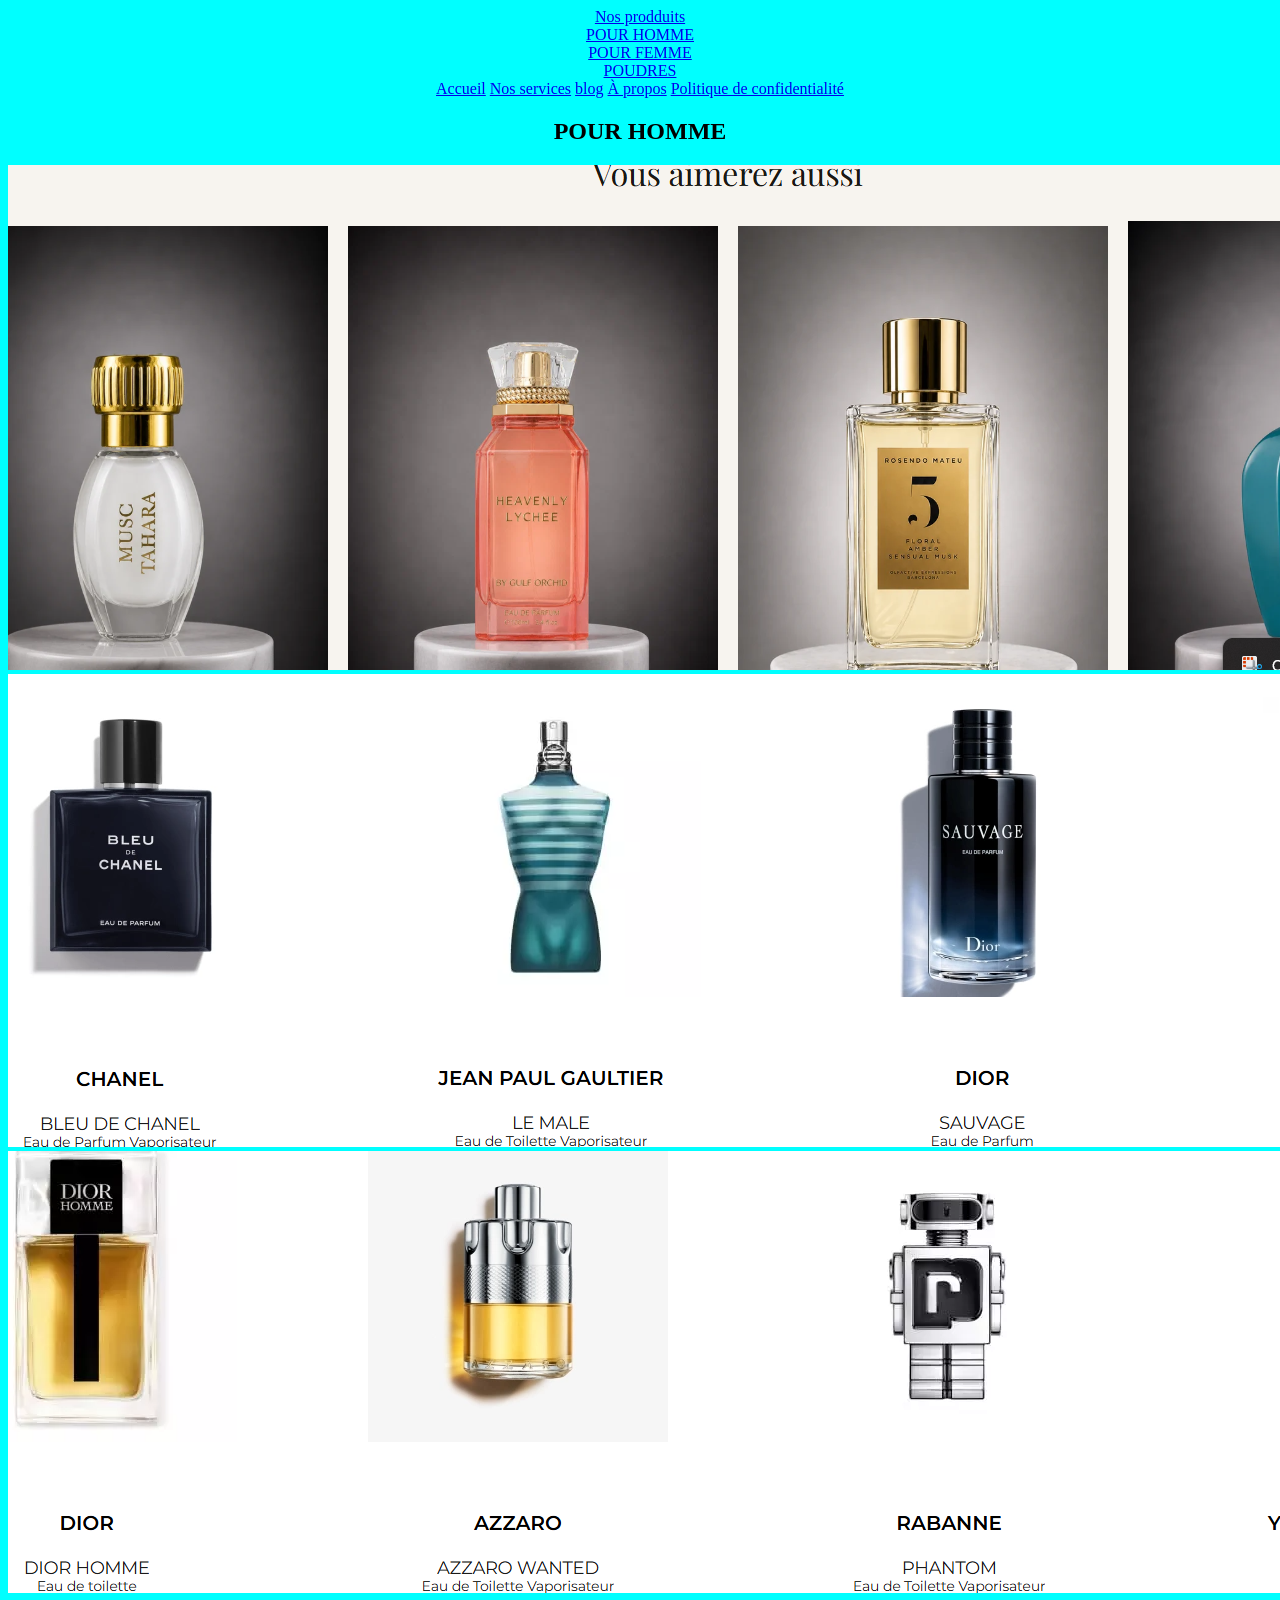
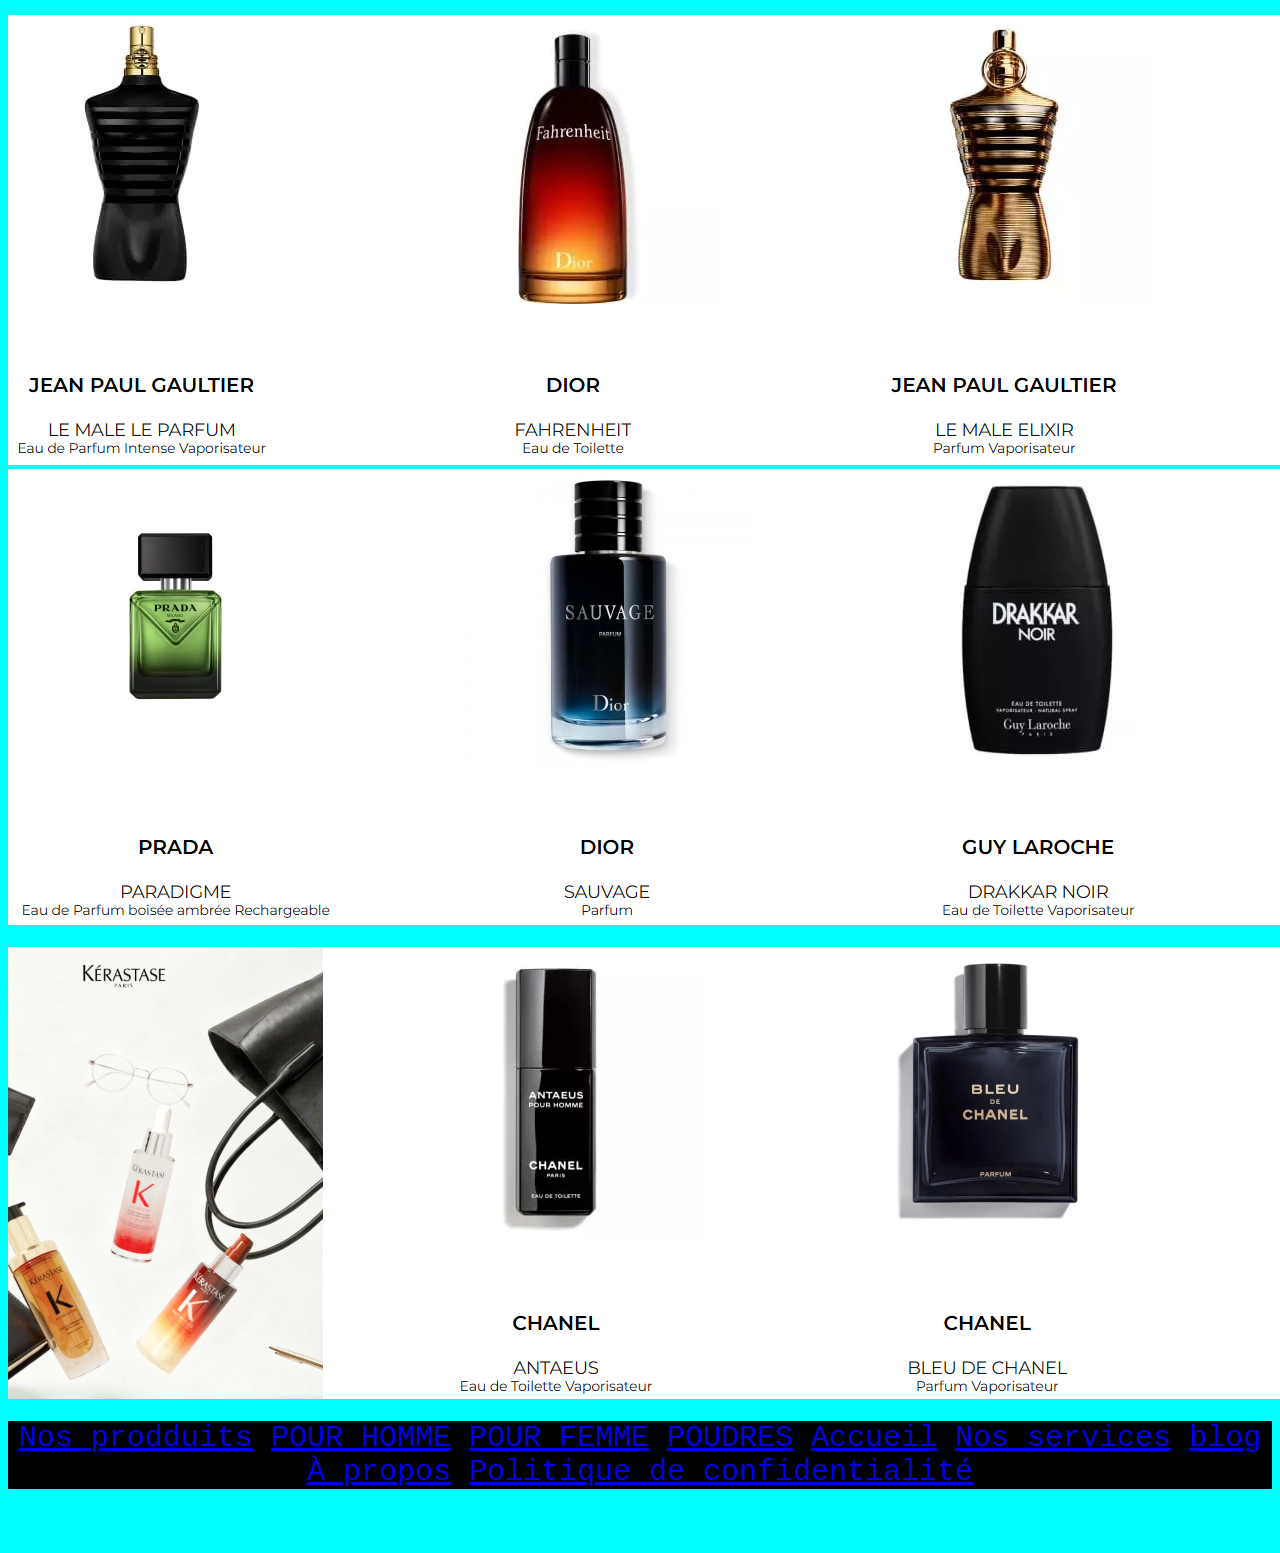
<file: POUR HOMME.html>
<!DOCTYPE html>
<html lang="en">

<head>
    <meta charset="UTF-8">
    <meta name="viewport" content="width=device-width, initial-scale=1.0">
    <link rel="icon" type="image/x-icon" href="parfum.jpg" />
    <link rel="stylesheet" href="style.css">
    <title>Mon projet</title>
</head>

<body>
    <header>
        <nav>
            <a href="Nos prodduits.html">Nos prodduits</br>
                <a href="POUR HOMME.html">POUR HOMME</a></br>
                <a href="POUR femme.html">POUR FEMME</a></br>
                <a href="POUDRES.html">POUDRES</a></br>
                <a href="Accueil.html">Accueil</a>
                <a href="Nos services.html">Nos services</a>
                <a href="blog.html">blog</a>
                <a href=" À propos.html">À propos</a>
                <a href=" Politique de confidentialité.html">Politique de confidentialité</a>
        </nav>
    </header>
    <h2>POUR HOMME</h2>
    <img src="pm.png"></br>
    <img src="H (1).png"></br>
    <img src="H (2).png"></br>
    </br>
    <img src="H (3).png"></br>
    <img src="H (4).png"></br></br>
    <img src="H (5).png"></br></br>


</body>
<footer>
    <nav>
        <a href="Nos prodduits.html">Nos prodduits</a>
        <a href="POUR HOMME.html">POUR HOMME</a>
        <a href="POUR femme.html">POUR FEMME</a>
        <a href="POUDRES.html">POUDRES</a>
        <a href="Accueil.html">Accueil</a>
        <a href="Nos services.html">Nos services</a>
        <a href="blog.html">blog</a>
        <a href=" À propos.html">À propos</a>
        <a href=" Politique de confidentialité.html">Politique de confidentialité</a>
    </nav>
</footer></br></br></br></hr>

</html>
</file>
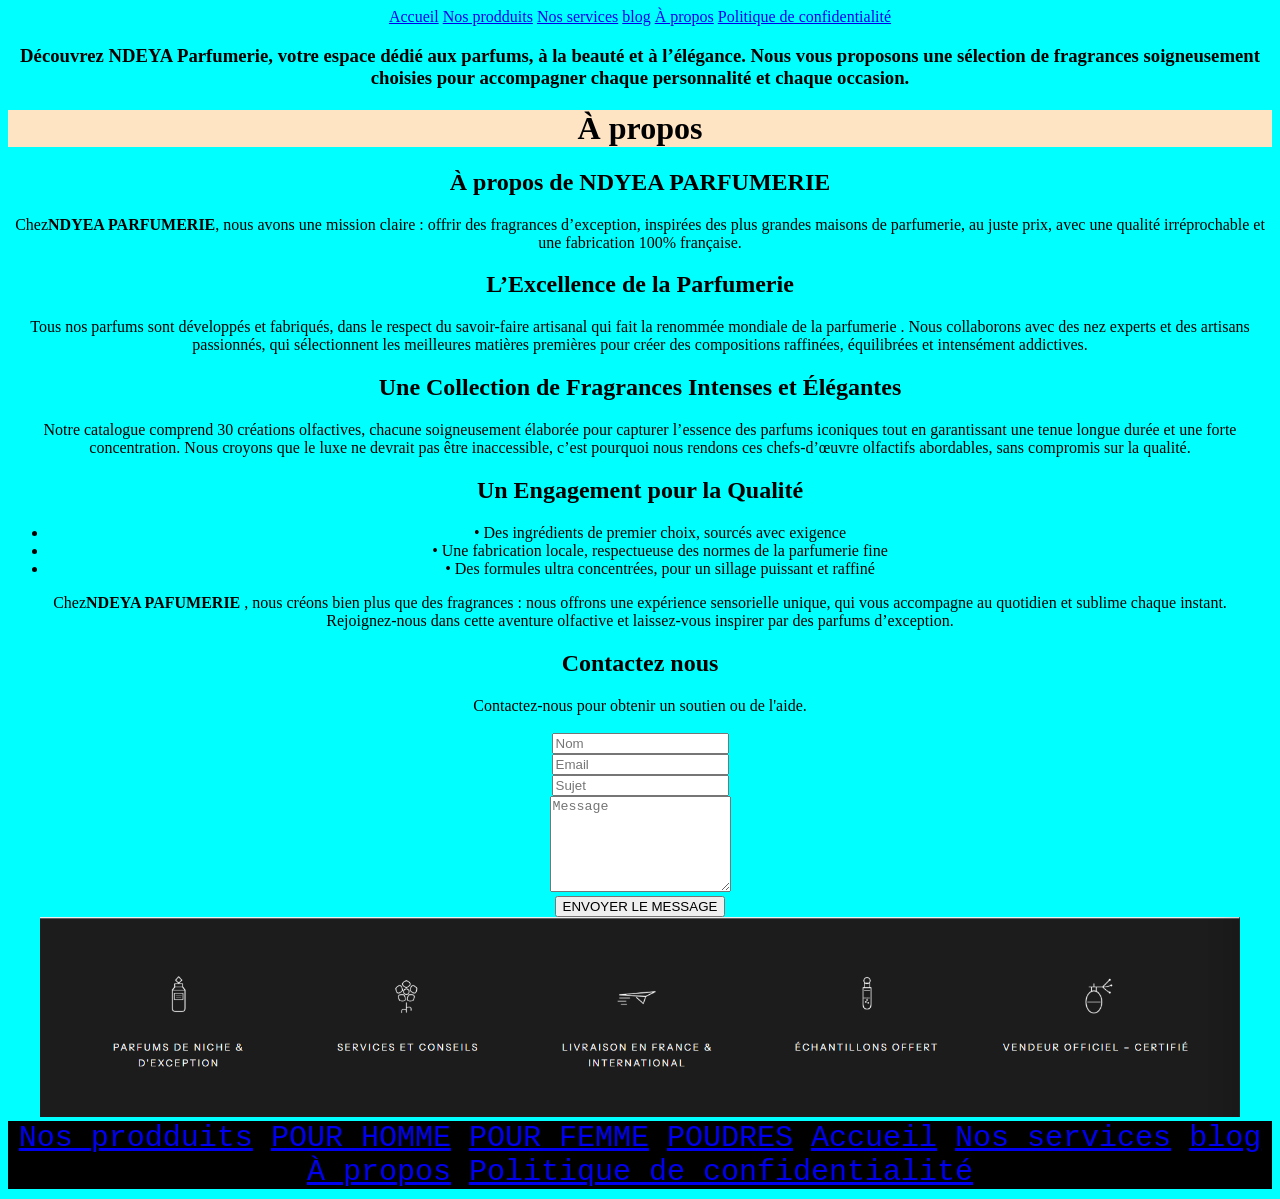
<file: À propos.html>
<!DOCTYPE html>
<html lang="en">

<head>
    <meta charset="UTF-8">
    <meta name="viewport" content="width=device-width, initial-scale=1.0">
    <link rel="icon" type="image/x-icon" href="icon.jpg" />
    <link rel="stylesheet" href="style.css" />
    <title>Mon projet</title>
</head>

<body>
    <header>
        <nav>
            <a href="Accueil.html">Accueil</a>
            <a href="Nos prodduits.html">Nos prodduits</a>
            <a href="Nos services.html">Nos services</a>
            <a href="blog.html">blog</a>
            <a href=" À propos.html">À propos</a>
            <a href=" Politique de confidentialité.html">Politique de confidentialité</a>
        </nav>
    </header>
    <h3>Découvrez NDEYA Parfumerie, votre espace dédié aux parfums, à la beauté et à l’élégance. Nous vous proposons une
        sélection de fragrances soigneusement choisies pour accompagner chaque personnalité et chaque occasion.</h3>
    <h1>À propos</h1>
    <h2>À propos de NDYEA PARFUMERIE</h2>
    <p>Chez<strong>NDYEA PARFUMERIE</strong>, nous avons une mission claire : offrir des fragrances d’exception,
        inspirées des plus grandes maisons de parfumerie,
        au juste prix, avec une qualité irréprochable et une fabrication 100% française.</p>


    <h2>L’Excellence de la Parfumerie </h2>
    <p>Tous nos parfums sont développés et fabriqués, dans le respect du savoir-faire artisanal qui fait
        la renommée mondiale de la parfumerie . Nous collaborons avec des nez experts et des artisans
        passionnés, qui sélectionnent les meilleures
        matières premières pour créer des compositions raffinées, équilibrées et intensément addictives.</p>
    <h2>Une Collection de Fragrances Intenses et Élégantes</h2>
    <p>Notre catalogue comprend 30 créations olfactives, chacune soigneusement élaborée pour capturer
        l’essence des parfums iconiques tout en garantissant une tenue longue durée et une forte concentration.
        Nous croyons que le luxe ne devrait pas être inaccessible,
        c’est pourquoi nous rendons ces chefs-d’œuvre olfactifs abordables, sans compromis sur la qualité.</p>
    <h2>Un Engagement pour la Qualité</h2>
    <ul>
        <li>• Des ingrédients de premier choix, sourcés avec exigence</li>
        <li>• Une fabrication locale, respectueuse des normes de la parfumerie fine</li>
        <li>• Des formules ultra concentrées, pour un sillage puissant et raffiné</li>
    </ul>
    <p>Chez<strong>NDEYA PAFUMERIE</strong> , nous créons bien plus que des fragrances : nous offrons une expérience
        sensorielle unique,
        qui vous accompagne au quotidien et sublime chaque instant.</br>
        Rejoignez-nous dans cette aventure olfactive et laissez-vous inspirer par des parfums d’exception.
    </p>
    <h2>Contactez nous</h2>
    <p>Contactez-nous pour obtenir un soutien ou de l'aide.</p>
    <h3></h3>

    <form action="#" method="POST">
        <div class="form-group">
            <input type="text" name="nom" placeholder="Nom" required>
        </div>

        <div class="form-group">
            <input type="email" name="email" placeholder="Email" required>
        </div>

        <div class="form-group">
            <input type="text" name="sujet" placeholder="Sujet">
        </div>

        <div class="form-group">
            <textarea name="message" placeholder="Message" rows="6"></textarea>
        </div>

        <button type="submit" class="btn-submit">ENVOYER LE MESSAGE</button>
    </form>
    <img src="barre.png" height="200" width="">

</body>
<footer>
    <nav>
        <a href="Nos prodduits.html">Nos prodduits</a>
        <a href="POUR HOMME.html">POUR HOMME</a>
        <a href="POUR femme.html">POUR FEMME</a>
        <a href="POUDRES.html">POUDRES</a>
        <a href="Accueil.html">Accueil</a>
        <a href="Nos services.html">Nos services</a>
        <a href="blog.html">blog</a>
        <a href=" À propos.html">À propos</a>
        <a href=" Politique de confidentialité.html">Politique de confidentialité</a>
    </nav>
</footer>

</html>
</file>
<file: style.css>
html {
    text-align: center;
    background-color: aqua;
}

h1 {
    background-color: bisque;
    text-align: center;
}

h2 {
    text-align: center;

}

h4 {
    text-align: center;
    animation: alternate;
    background-color: gray;
    column-rule-color: #1a1a1a;
}

img {
    width: 900;
    height: 100;
}


.container {
    text-align: center;
    width: 600%;
    max-width: 800px;
    display: flex;


}

.card {
    text-align: center;
    background-color: #e8c5b9;
    border-radius: 30px;
    padding: 30px;
    display: flex;
    justify-content: space-between;
    align-items: center;
    position: relative;
    overflow: hidden;
    width: 400%;
    max-width: 800px;
}

.card-content h2 {
    color: #1a1a1a;
    font-size: 1.2rem;
    margin-bottom: 15px;
    letter-spacing: 1px;
    display: flex;

}

.bl0c-contact {

    color: #1a1a1a;
    font-size: 1.2rem;
    margin-bottom: 15px;
    letter-spacing: 1px;
    display: flex;

    color: #333333;
    font-size: 0.95rem;
    line-height: 1.6;
    margin-bottom: 5px;
    display: flex;
    width: 400%;
    max-width: 800px;

}


.card-content p {
    color: #333333;
    font-size: 0.95rem;
    line-height: 1.6;
    margin-bottom: 5px;
    display: flex;
    width: 400%;
    max-width: 800px;
}

footer {
    background-color: black;
    font-size: 30px;
    color: blue;
    font-family: monospace;
}

.mon-bloc {
    text-align: center;
    background-color: #e8c5b9;
    border-radius: 50px;
    padding: 50px;
    display: flex;
    justify-content: center;
    align-items: center;
    position: relative;
    overflow: hidden;
    width: 500%;
    max-width: 900px;
    position: relative;
    gap: 20px;
}

.bloc-test {
    text-align: center;
    background-color: #e8c5b9;
    border-radius: 10px;
    padding: 10px;
    display: flexbox;
    justify-content: space-between;
    align-items: center;
    position: relative;
    overflow: hidden;
    width: 100%;
    max-width: 500px;
    position: relative;
}

.bloc-container {

    text-align: center;
    background-color: #e8c5b9;
    border-radius: 50px;
    padding: 50px;
    display: flex;
    justify-content: center;
    align-items: center;
    position: relative;
    overflow: hidden;
    width: 500%;
    max-width: 900px;
    position: relative;
    gap: 20px;
}
</file>
